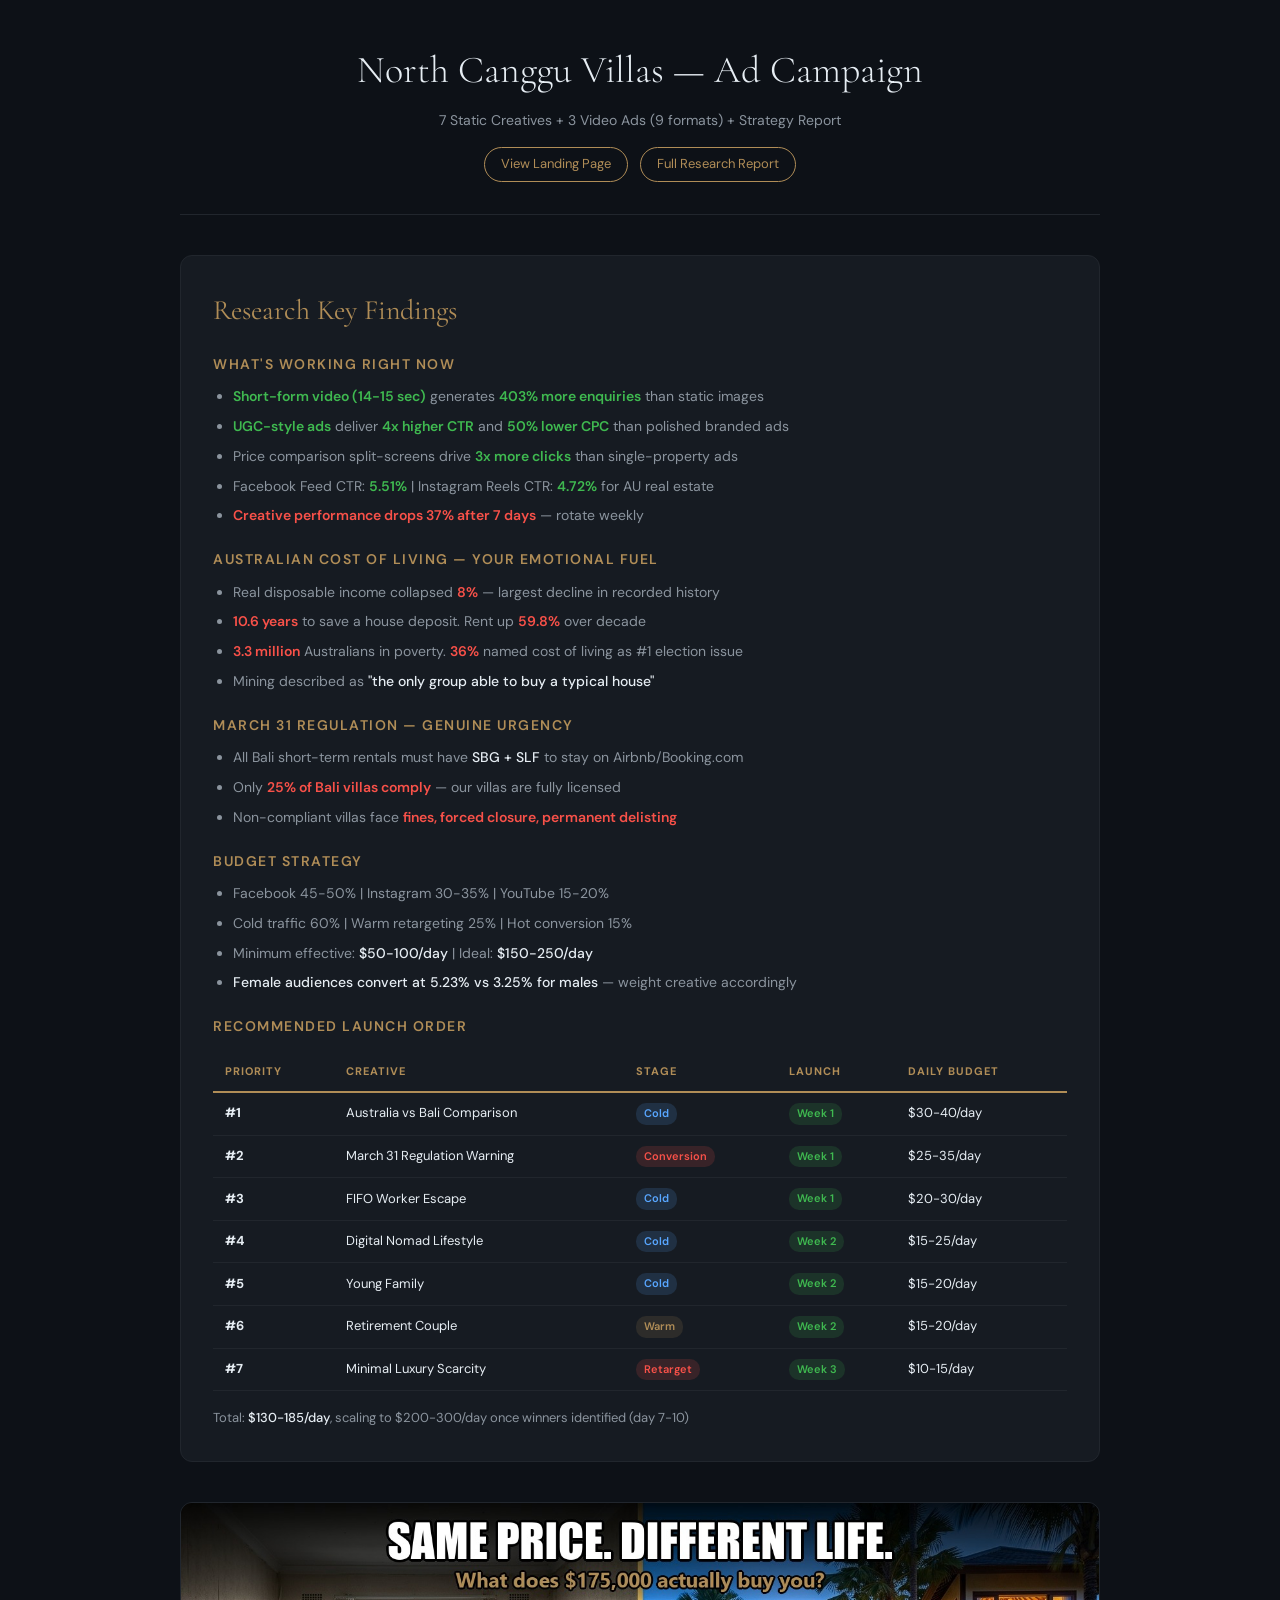
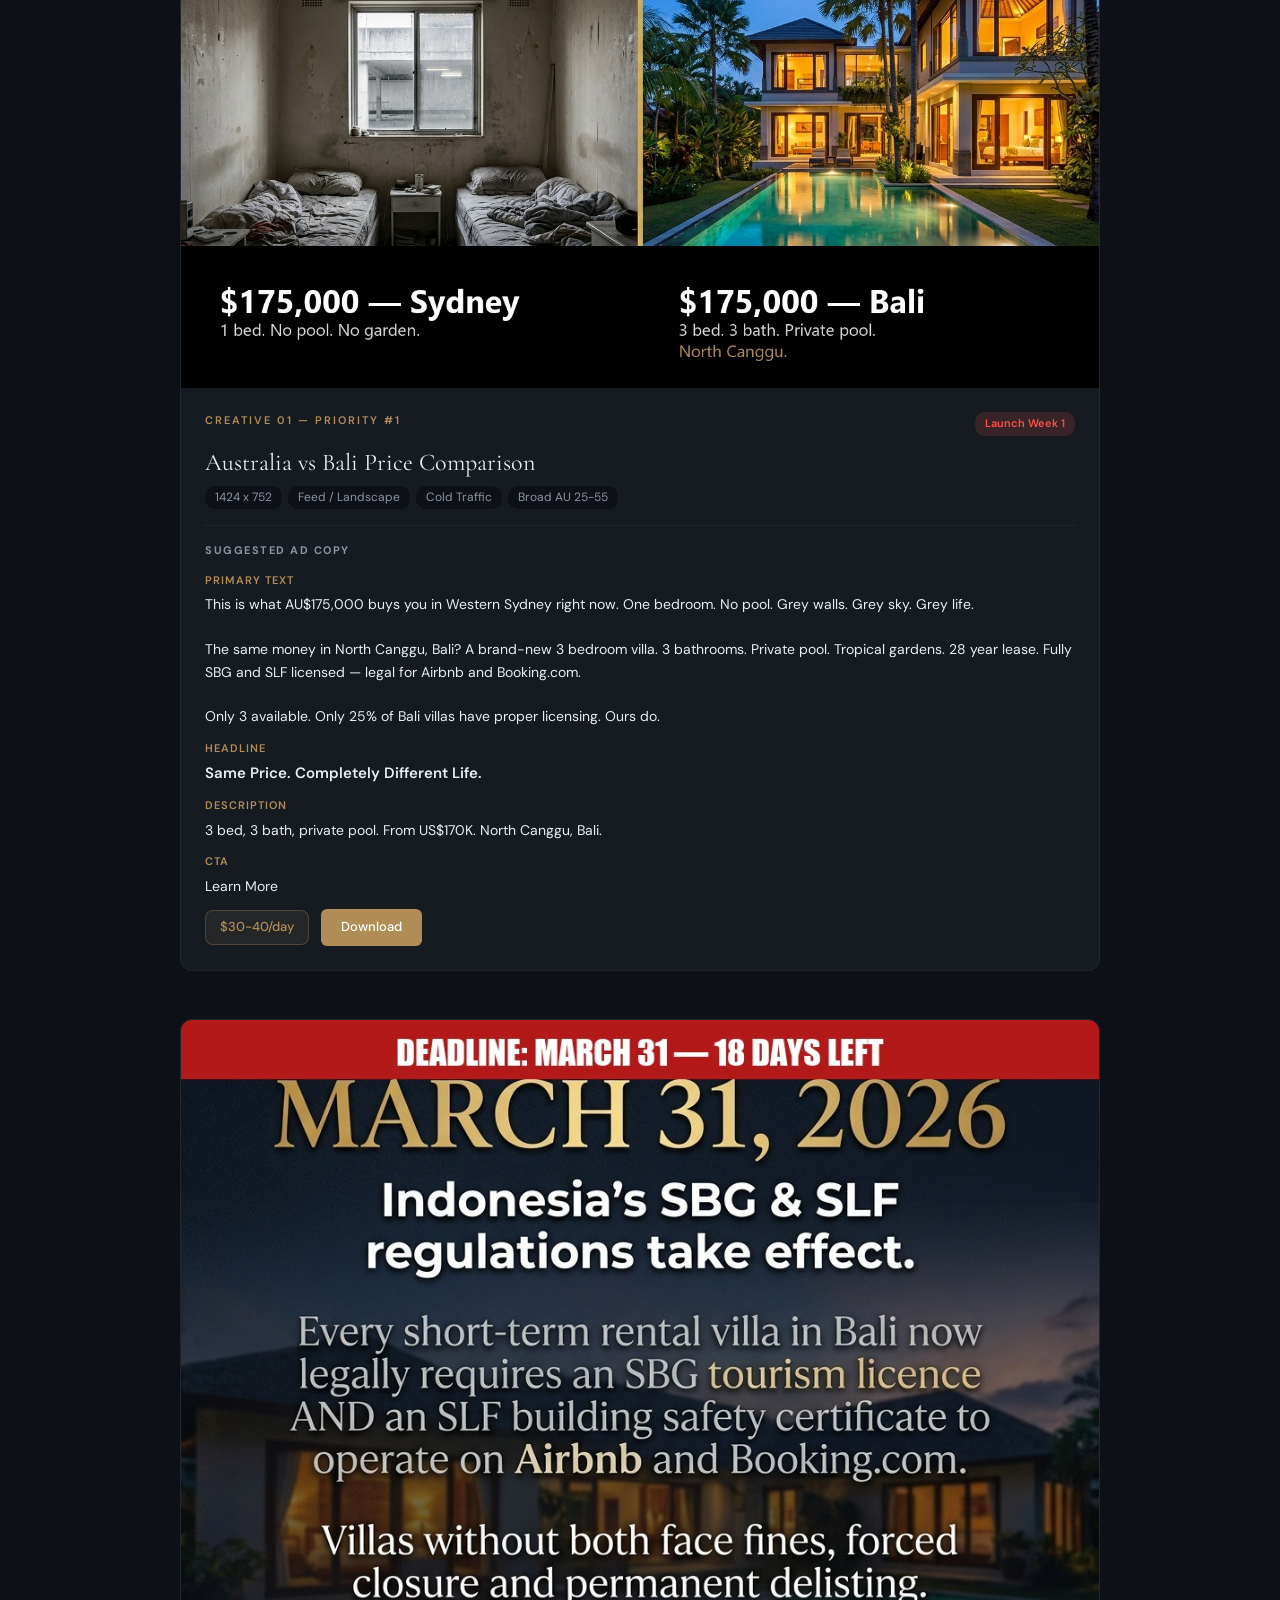
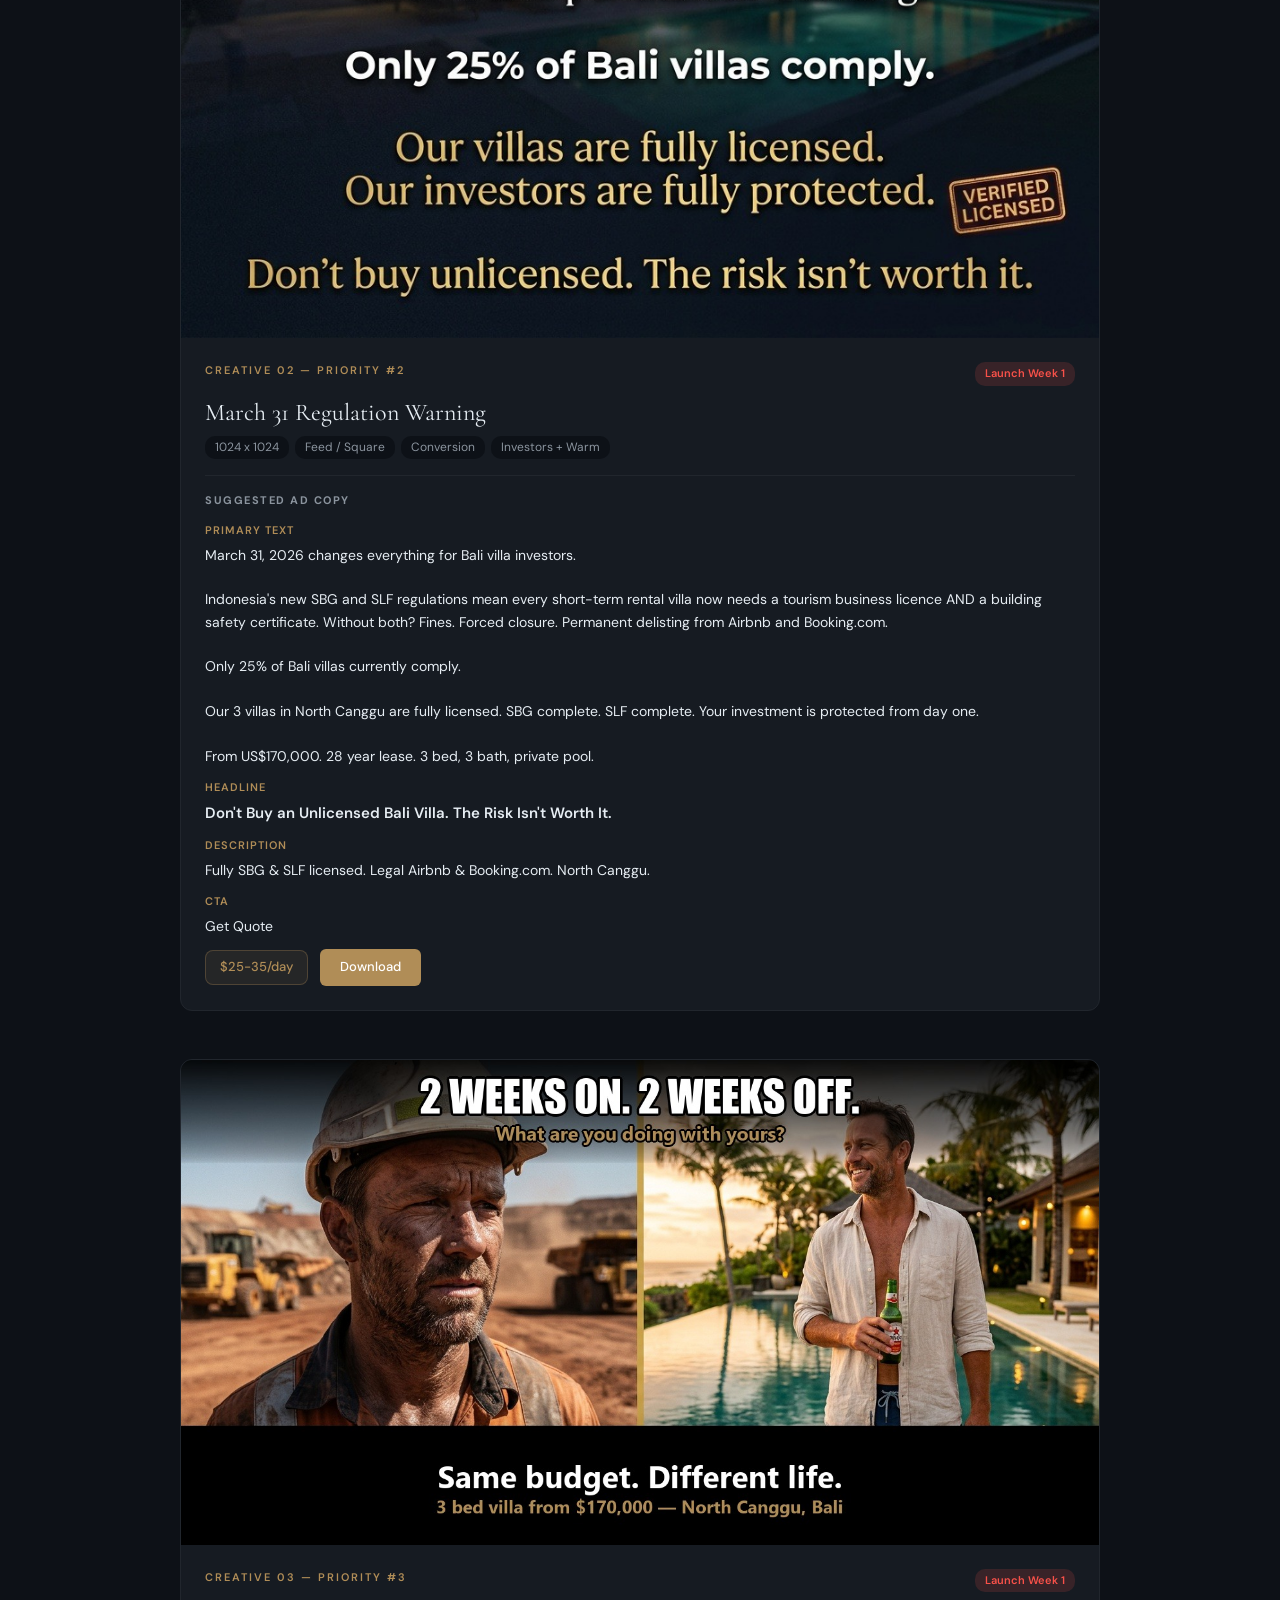
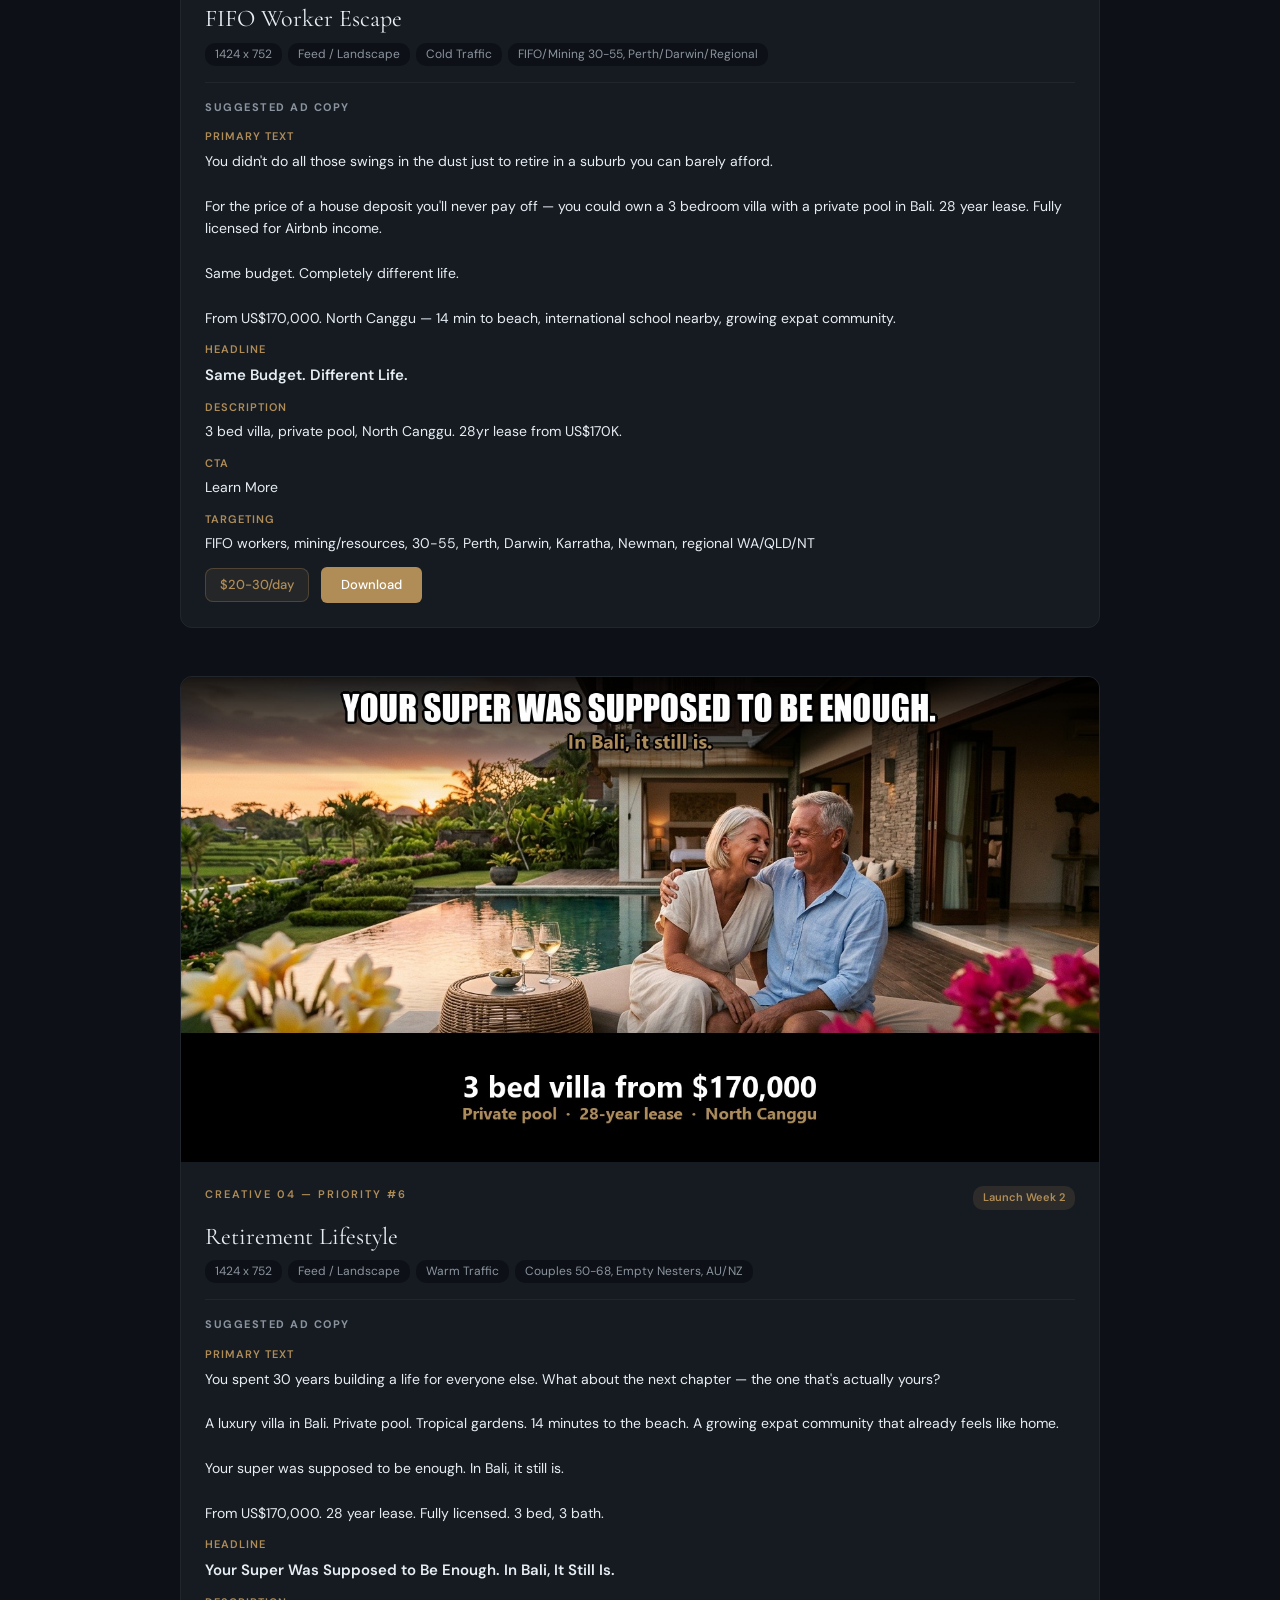
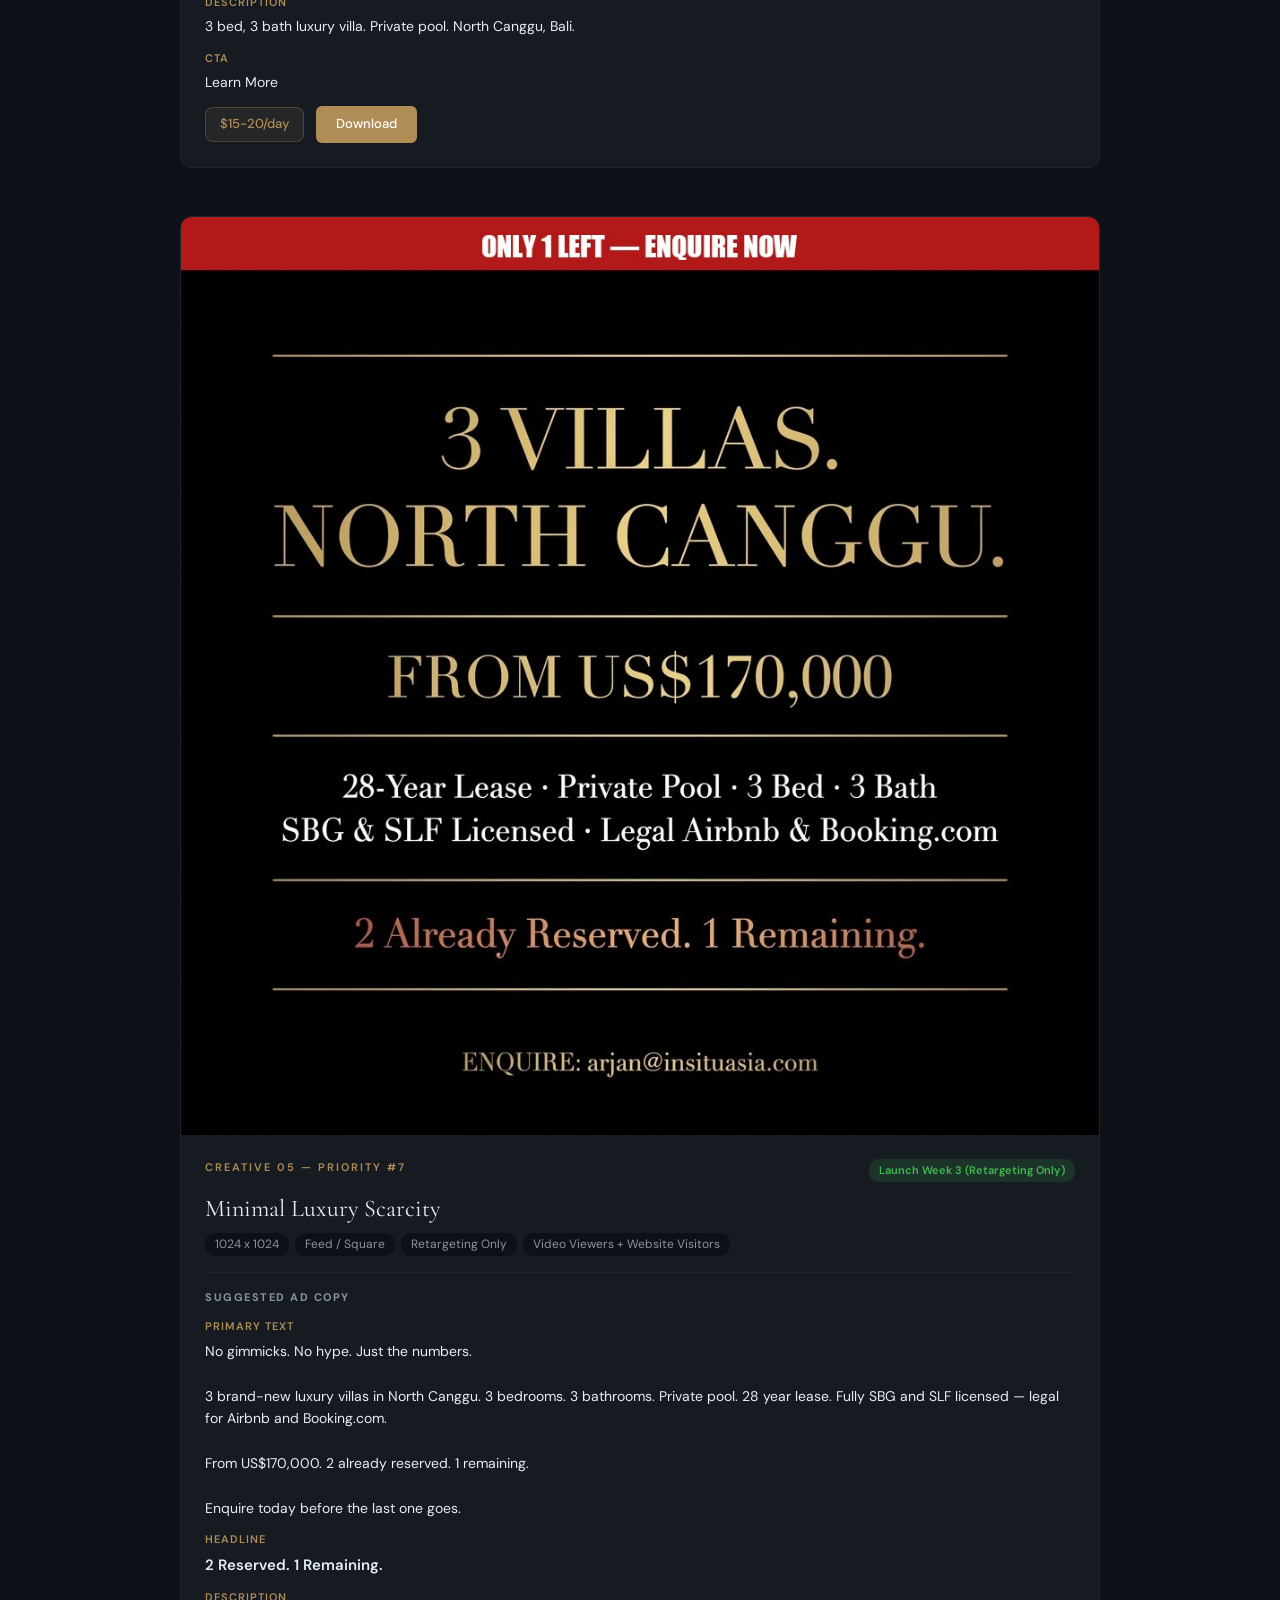
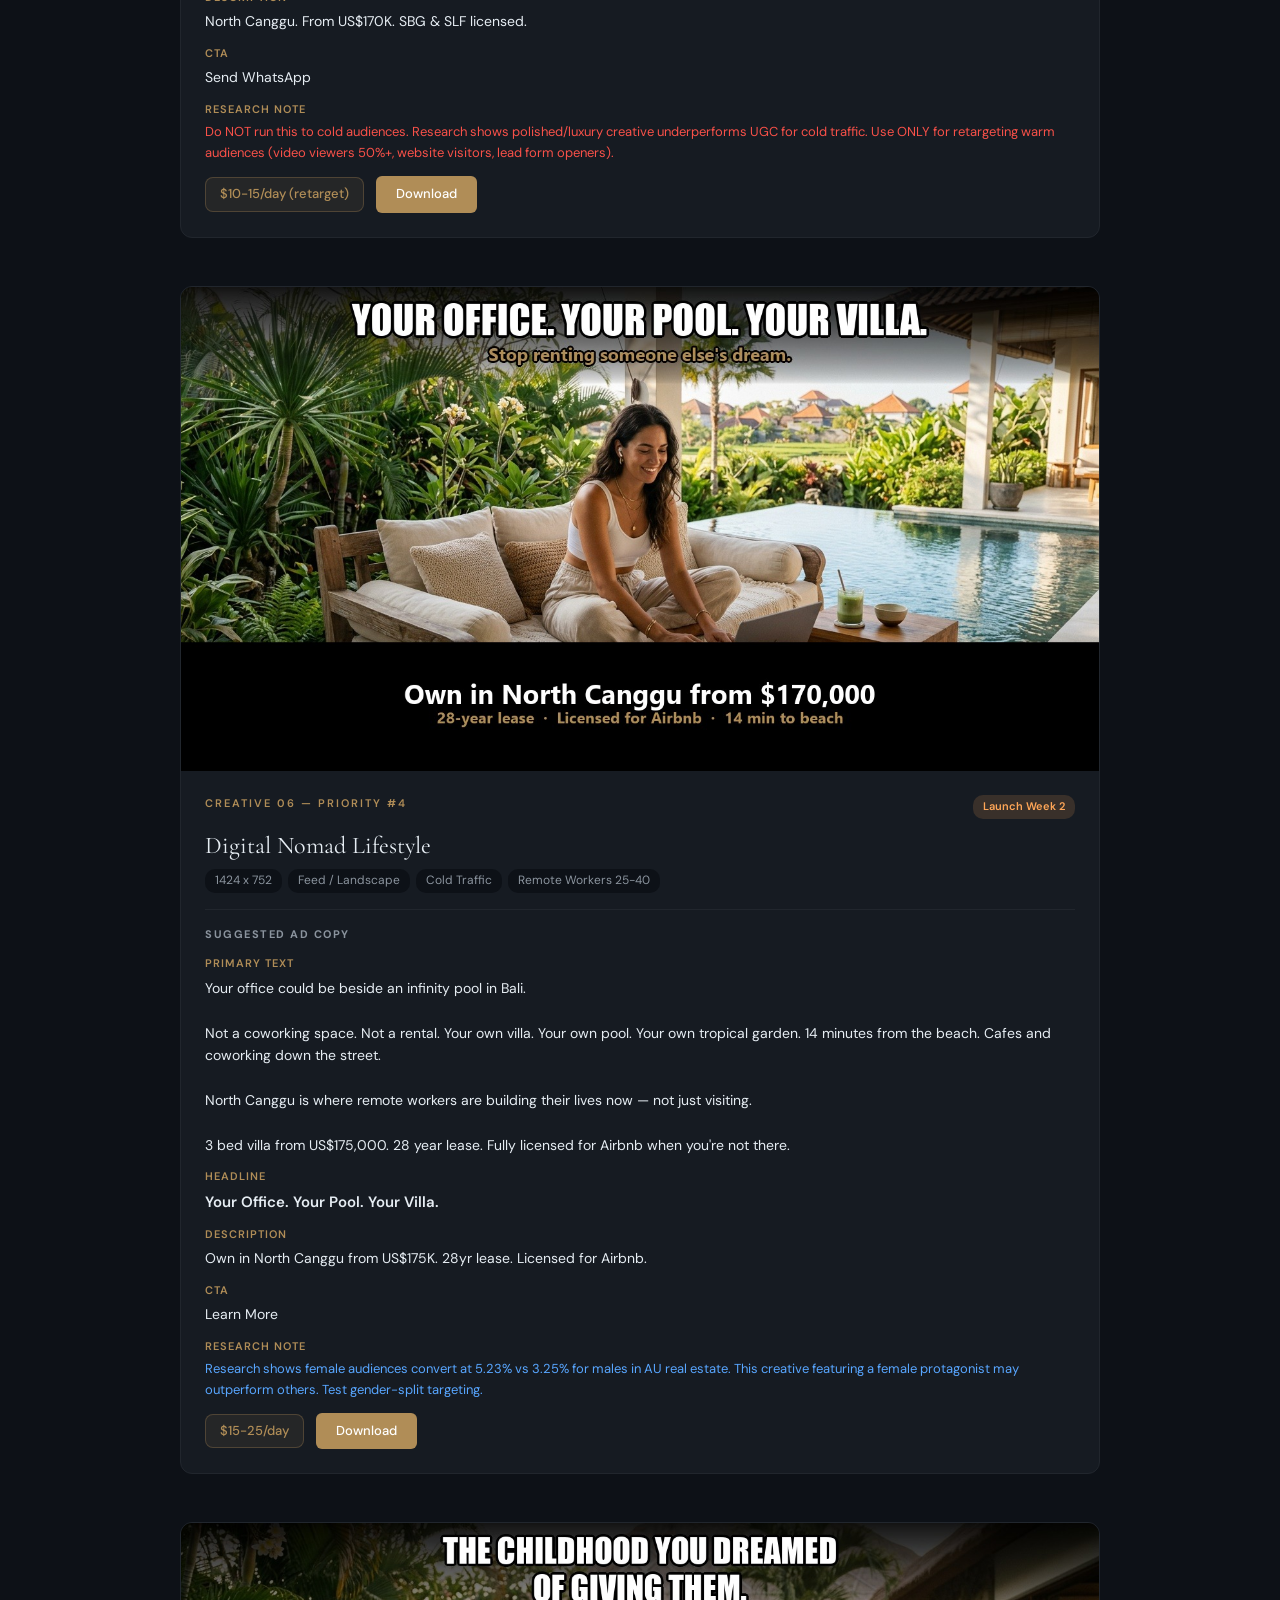
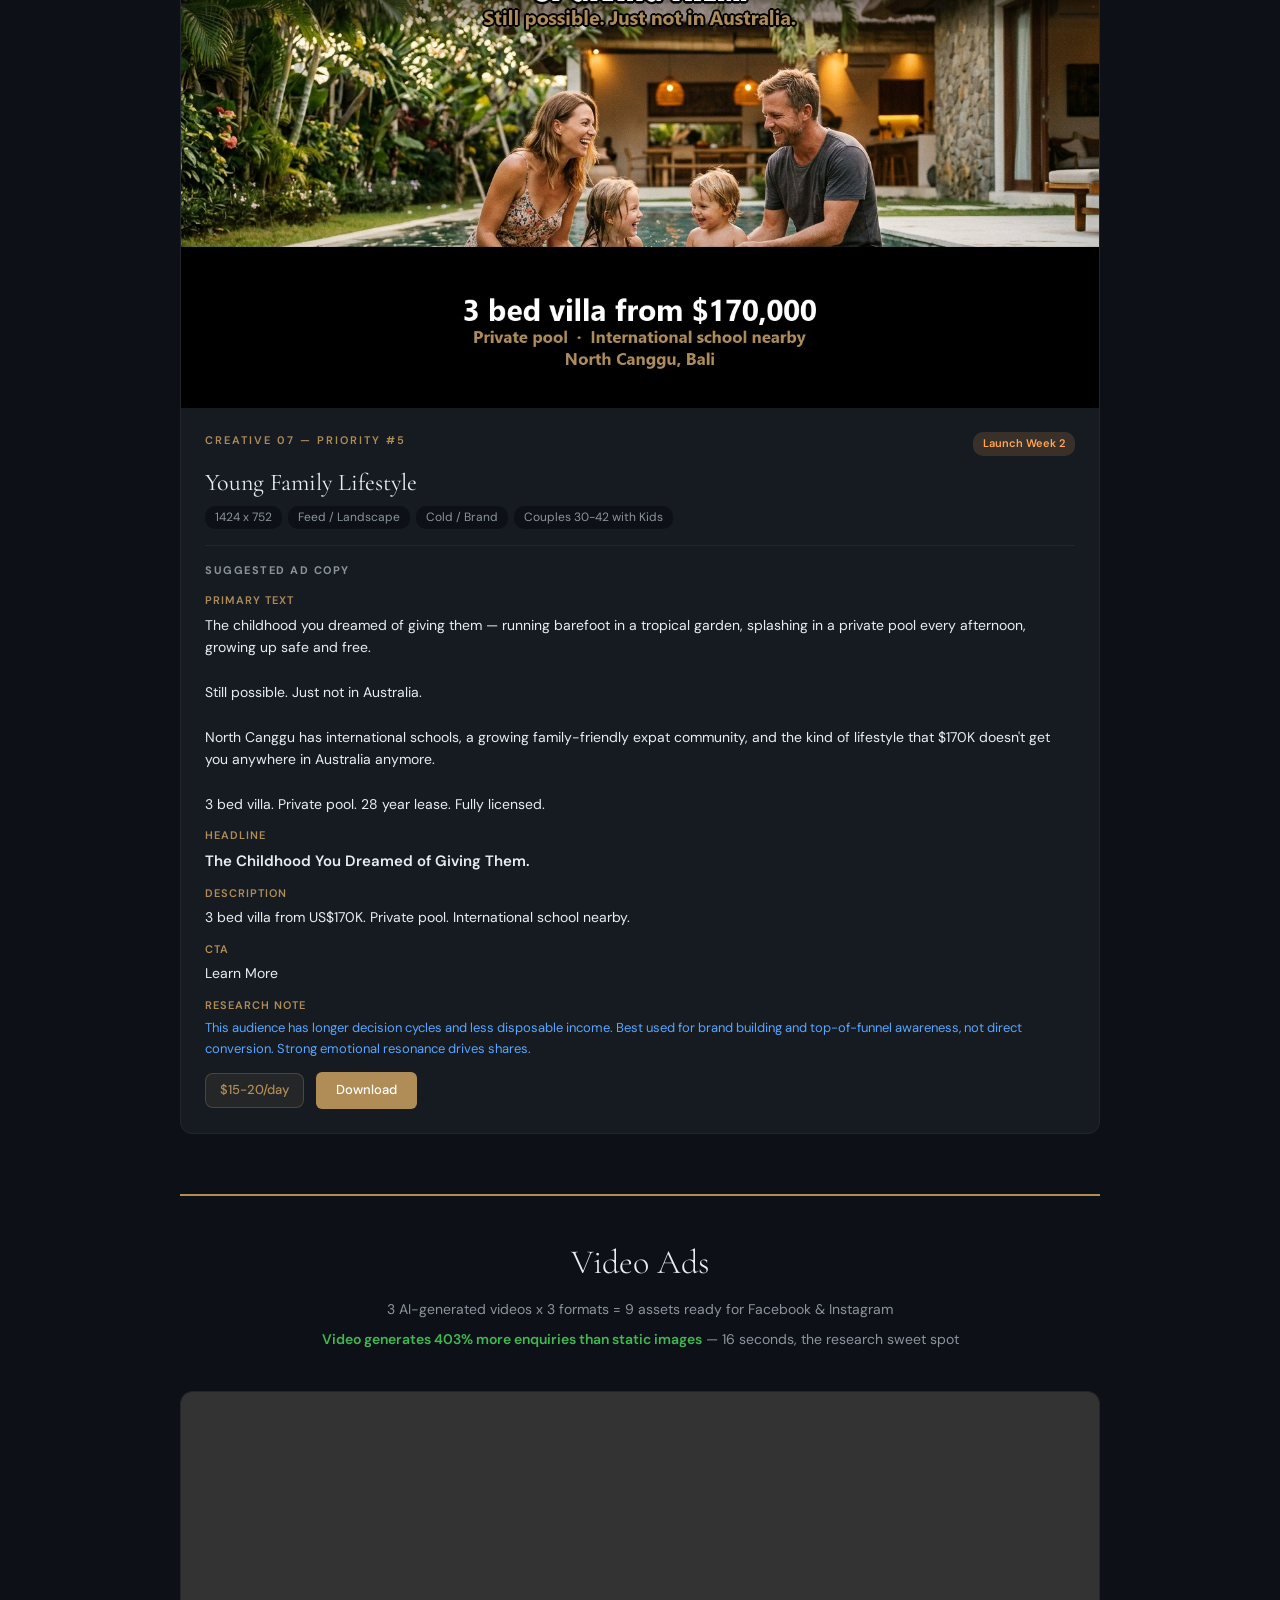
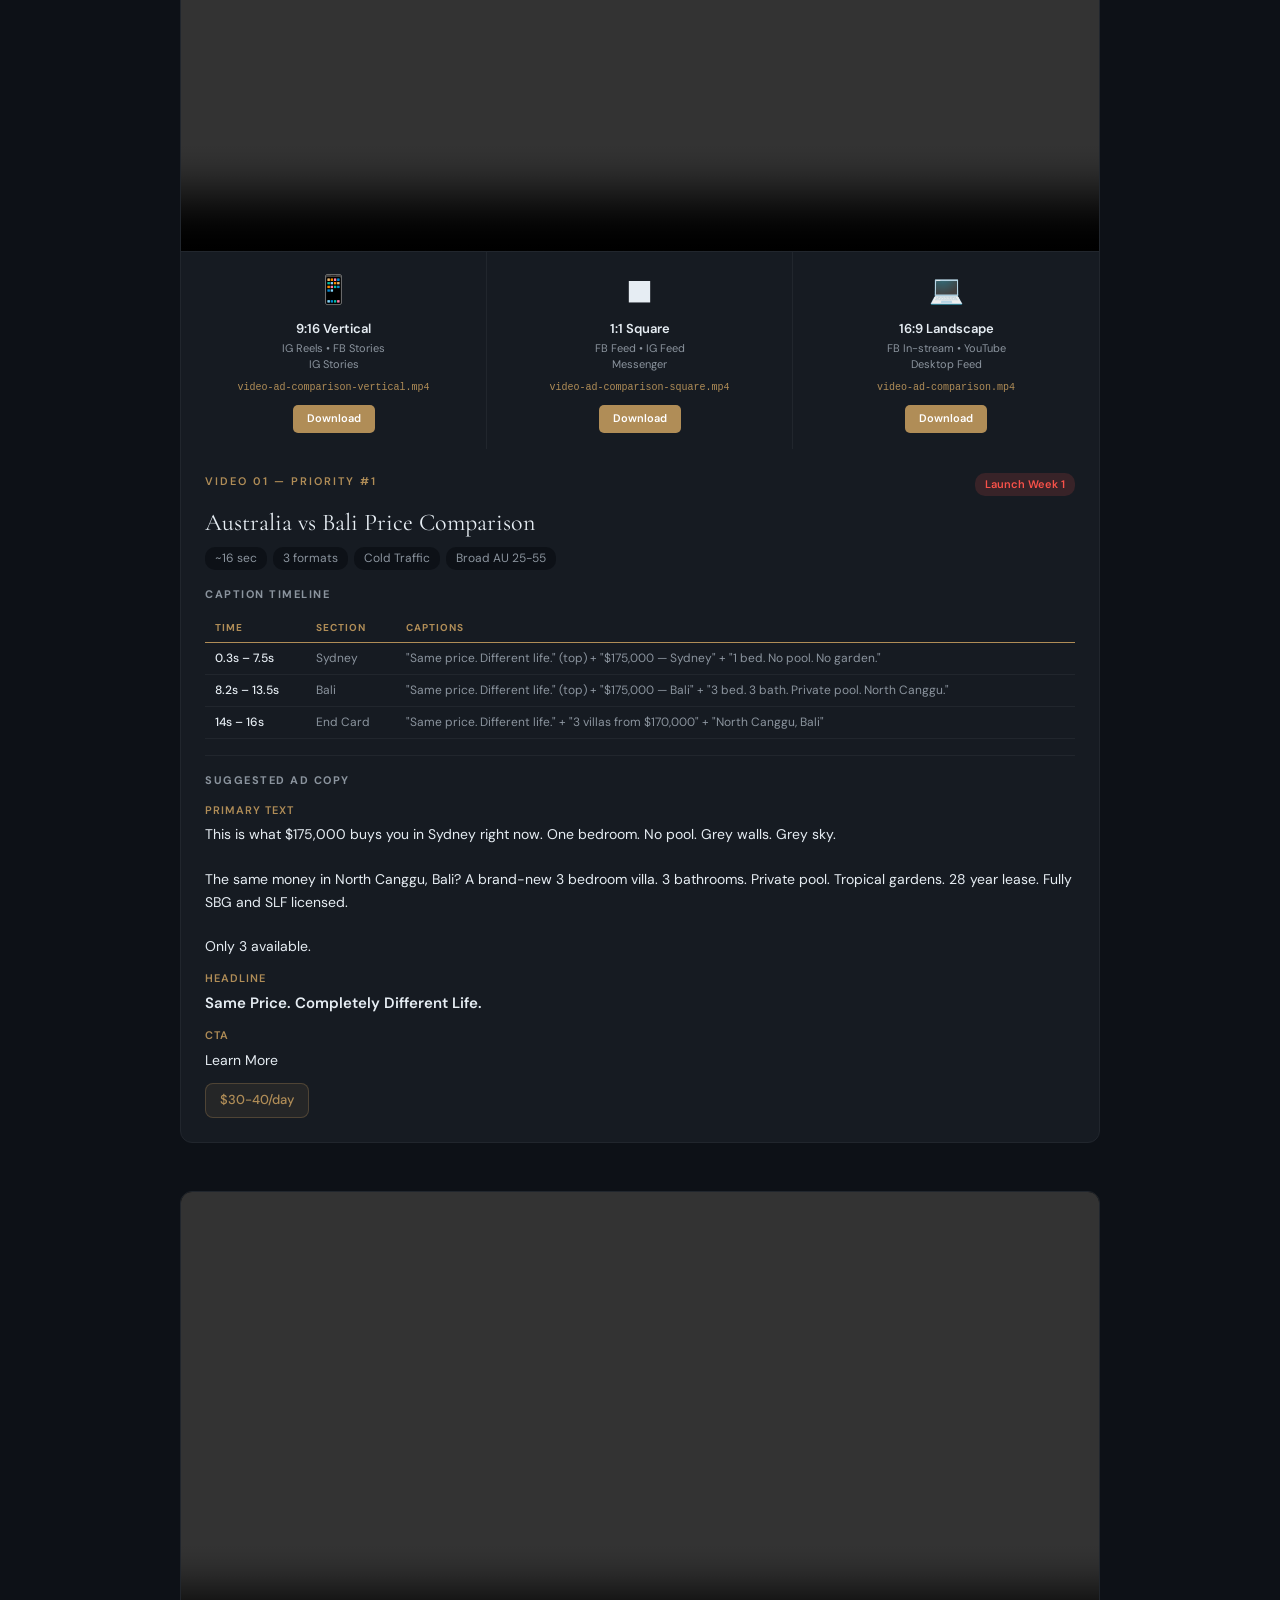
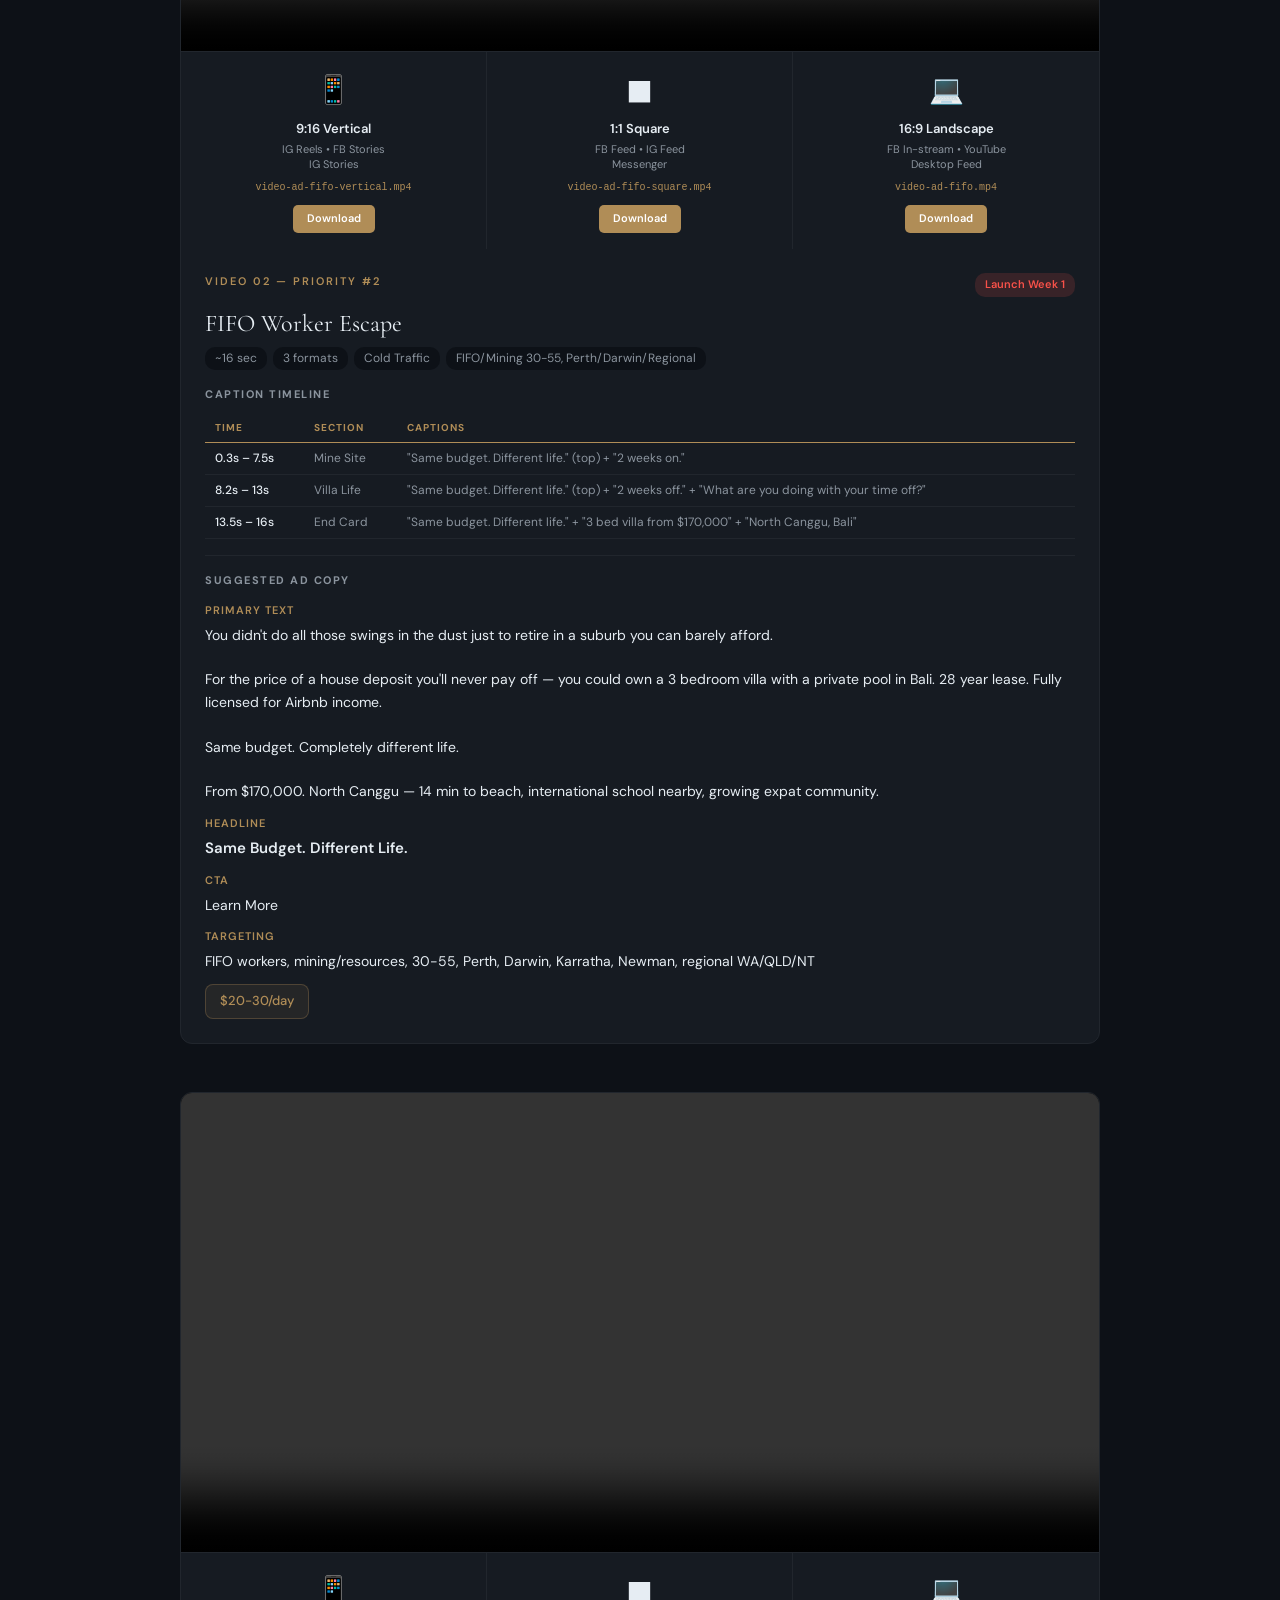
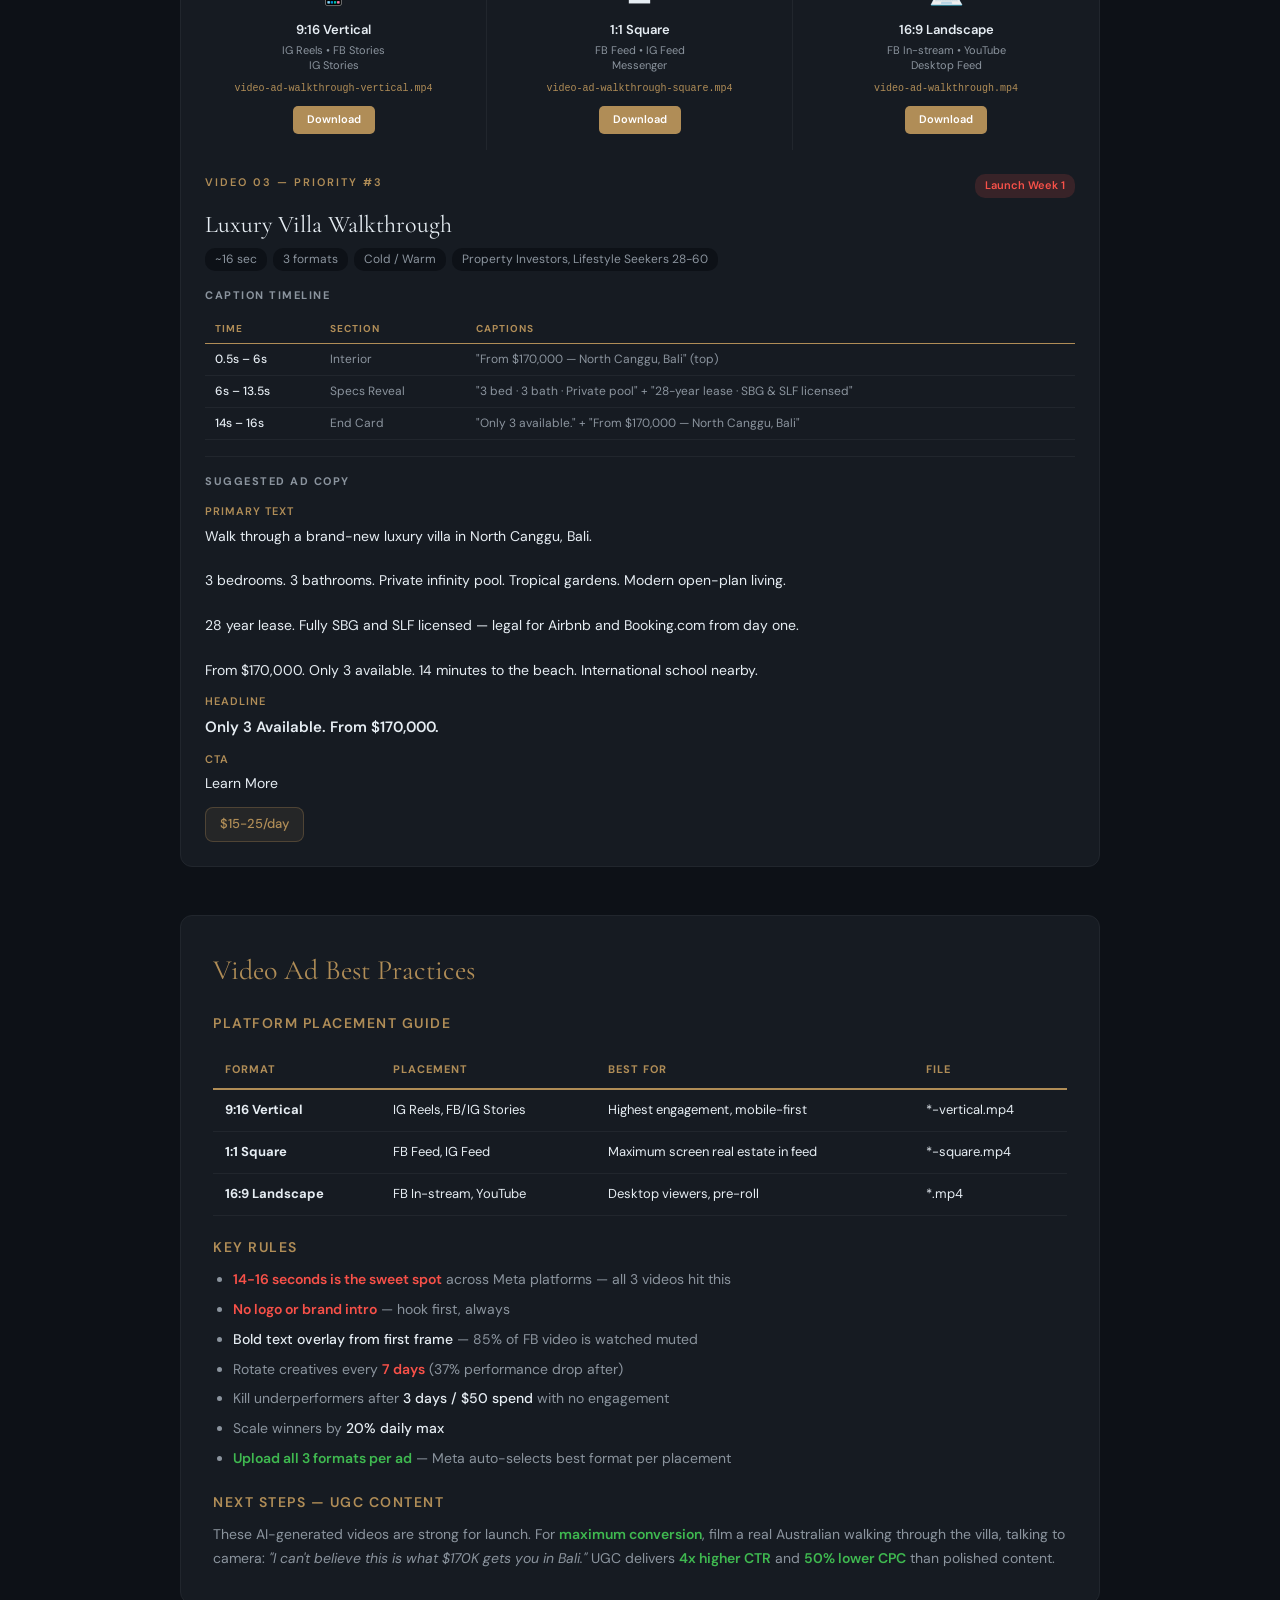
<file: ad-creatives/index.html>
<!DOCTYPE html>
<html lang="en">
<head>
  <meta charset="UTF-8" />
  <meta name="viewport" content="width=device-width, initial-scale=1.0" />
  <title>Ad Campaign — North Canggu Villas</title>
  <link rel="preconnect" href="https://fonts.googleapis.com" />
  <link rel="preconnect" href="https://fonts.gstatic.com" crossorigin />
  <link href="https://fonts.googleapis.com/css2?family=Cormorant+Garamond:wght@300;400;500&family=DM+Sans:wght@400;500;600&display=swap" rel="stylesheet" />
  <style>
    :root {
      --bg: #0d1117; --surface: #161b22; --border: #21262d;
      --text: #e6edf3; --muted: #8b949e; --accent: #b08d57;
      --green: #3fb950; --red: #f85149; --blue: #58a6ff;
      --font-display: 'Cormorant Garamond', Georgia, serif;
      --font-body: 'DM Sans', system-ui, sans-serif;
    }
    * { margin: 0; padding: 0; box-sizing: border-box; }
    body { font-family: var(--font-body); background: var(--bg); color: var(--text); line-height: 1.6; }
    .wrapper { max-width: 960px; margin: 0 auto; padding: 40px 20px 80px; }

    /* Header */
    .page-header { text-align: center; margin-bottom: 40px; padding-bottom: 32px; border-bottom: 1px solid var(--border); }
    .page-header h1 { font-family: var(--font-display); font-size: 38px; font-weight: 300; margin-bottom: 8px; }
    .page-header p { color: var(--muted); font-size: 14px; }
    .back-link { display: inline-block; margin-top: 16px; color: var(--accent); text-decoration: none; font-size: 13px; border: 1px solid var(--accent); padding: 6px 16px; border-radius: 20px; transition: all 0.2s; }
    .back-link:hover { background: var(--accent); color: #fff; }

    /* Research Summary */
    .research-summary { background: var(--surface); border: 1px solid var(--border); border-radius: 12px; padding: 32px; margin-bottom: 40px; }
    .research-summary h2 { font-family: var(--font-display); font-size: 28px; font-weight: 400; margin-bottom: 20px; color: var(--accent); }
    .research-summary h3 { font-size: 14px; letter-spacing: 1.5px; text-transform: uppercase; color: var(--accent); margin: 20px 0 10px; font-weight: 600; }
    .research-summary p, .research-summary li { font-size: 14px; color: var(--muted); line-height: 1.7; }
    .research-summary ul { padding-left: 20px; }
    .research-summary li { margin-bottom: 6px; }
    .stat { color: var(--green); font-weight: 600; }
    .warn { color: var(--red); font-weight: 600; }
    .highlight { color: var(--text); font-weight: 500; }

    /* Launch Order Table */
    .launch-table { width: 100%; border-collapse: collapse; margin: 16px 0; font-size: 13px; }
    .launch-table th { text-align: left; padding: 10px 12px; border-bottom: 2px solid var(--accent); color: var(--accent); font-size: 11px; letter-spacing: 1px; text-transform: uppercase; }
    .launch-table td { padding: 10px 12px; border-bottom: 1px solid var(--border); }
    .launch-table tr:hover { background: rgba(176,141,87,0.05); }
    .badge { display: inline-block; padding: 2px 8px; border-radius: 10px; font-size: 11px; font-weight: 600; }
    .badge-cold { background: rgba(88,166,255,0.15); color: var(--blue); }
    .badge-warm { background: rgba(176,141,87,0.15); color: var(--accent); }
    .badge-hot { background: rgba(248,81,73,0.15); color: var(--red); }
    .badge-week { background: rgba(63,185,80,0.15); color: var(--green); }

    /* Ad Blocks */
    .ad-block { margin-bottom: 48px; background: var(--surface); border: 1px solid var(--border); border-radius: 12px; overflow: hidden; }
    .ad-block img { width: 100%; display: block; }
    .ad-info { padding: 24px; }
    .ad-top { display: flex; justify-content: space-between; align-items: flex-start; flex-wrap: wrap; gap: 8px; margin-bottom: 8px; }
    .ad-number { font-size: 11px; letter-spacing: 2px; text-transform: uppercase; color: var(--accent); font-weight: 600; }
    .ad-priority { font-size: 11px; padding: 3px 10px; border-radius: 10px; font-weight: 600; }
    .priority-1 { background: rgba(248,81,73,0.15); color: var(--red); }
    .priority-2 { background: rgba(255,166,87,0.15); color: #ffa657; }
    .priority-3 { background: rgba(176,141,87,0.15); color: var(--accent); }
    .priority-4 { background: rgba(63,185,80,0.15); color: var(--green); }
    .ad-name { font-family: var(--font-display); font-size: 24px; font-weight: 400; margin-bottom: 4px; }
    .ad-meta { display: flex; flex-wrap: wrap; gap: 6px; margin-bottom: 16px; }
    .ad-meta span { background: var(--bg); padding: 2px 10px; border-radius: 10px; font-size: 12px; color: var(--muted); }
    .ad-copy { border-top: 1px solid var(--border); padding-top: 16px; }
    .ad-copy h4 { font-size: 11px; letter-spacing: 1.5px; text-transform: uppercase; color: var(--muted); margin-bottom: 10px; }
    .copy-label { font-size: 11px; color: var(--accent); font-weight: 600; text-transform: uppercase; letter-spacing: 1px; margin-top: 12px; margin-bottom: 4px; }
    .copy-text { font-size: 14px; color: var(--text); line-height: 1.6; }
    .copy-text.headline { font-weight: 600; font-size: 15px; }
    .budget-box { display: inline-block; margin-top: 12px; padding: 6px 14px; background: rgba(176,141,87,0.1); border: 1px solid rgba(176,141,87,0.3); border-radius: 8px; font-size: 13px; color: var(--accent); font-weight: 500; }
    .download-btn { display: inline-block; margin-top: 12px; margin-left: 8px; padding: 8px 20px; background: var(--accent); color: #fff; text-decoration: none; border-radius: 6px; font-size: 13px; font-weight: 500; transition: background 0.2s; }
    .download-btn:hover { background: #c49d62; }

    /* Video Ads Section */
    .video-section-header { text-align: center; margin: 60px 0 40px; padding-top: 40px; border-top: 2px solid var(--accent); }
    .video-section-header h2 { font-family: var(--font-display); font-size: 34px; font-weight: 300; margin-bottom: 8px; }
    .video-section-header p { color: var(--muted); font-size: 14px; }
    .video-preview { background: #000; border-radius: 8px 8px 0 0; overflow: hidden; }
    .video-preview video { width: 100%; display: block; }
    .placement-grid { display: grid; grid-template-columns: 1fr 1fr 1fr; gap: 0; border-top: 1px solid var(--border); }
    .placement-item { padding: 16px; text-align: center; border-right: 1px solid var(--border); }
    .placement-item:last-child { border-right: none; }
    .placement-item .placement-icon { font-size: 28px; margin-bottom: 6px; }
    .placement-item .placement-name { font-size: 13px; font-weight: 600; color: var(--text); margin-bottom: 2px; }
    .placement-item .placement-where { font-size: 11px; color: var(--muted); margin-bottom: 8px; line-height: 1.4; }
    .placement-item .placement-file { font-size: 10px; color: var(--accent); font-family: monospace; margin-bottom: 8px; word-break: break-all; }
    .placement-item a { display: inline-block; padding: 5px 14px; background: var(--accent); color: #fff; text-decoration: none; border-radius: 5px; font-size: 11px; font-weight: 600; transition: background 0.2s; }
    .placement-item a:hover { background: #c49d62; }
    .caption-timeline { margin-top: 16px; }
    .caption-timeline table { width: 100%; border-collapse: collapse; font-size: 12px; }
    .caption-timeline th { text-align: left; padding: 6px 10px; border-bottom: 1px solid var(--accent); color: var(--accent); font-size: 10px; letter-spacing: 1px; text-transform: uppercase; }
    .caption-timeline td { padding: 6px 10px; border-bottom: 1px solid var(--border); color: var(--muted); }
    .caption-timeline td:first-child { color: var(--text); font-weight: 500; white-space: nowrap; }

    @media (max-width: 600px) {
      .wrapper { padding: 16px 12px; }
      .research-summary { padding: 20px; }
      .launch-table { font-size: 11px; }
      .launch-table th, .launch-table td { padding: 6px 8px; }
      .placement-grid { grid-template-columns: 1fr; }
      .placement-item { border-right: none; border-bottom: 1px solid var(--border); }
      .placement-item:last-child { border-bottom: none; }
    }
  </style>
</head>
<body>
  <div class="wrapper">

    <header class="page-header">
      <h1>North Canggu Villas — Ad Campaign</h1>
      <p>7 Static Creatives + 3 Video Ads (9 formats) + Strategy Report</p>
      <a class="back-link" href="../canggu-villas.html">View Landing Page</a>
      &nbsp;
      <a class="back-link" href="research-report.md">Full Research Report</a>
    </header>

    <!-- ═══════════ RESEARCH SUMMARY ═══════════ -->
    <div class="research-summary">
      <h2>Research Key Findings</h2>

      <h3>What's Working Right Now</h3>
      <ul>
        <li><span class="stat">Short-form video (14-15 sec)</span> generates <span class="stat">403% more enquiries</span> than static images</li>
        <li><span class="stat">UGC-style ads</span> deliver <span class="stat">4x higher CTR</span> and <span class="stat">50% lower CPC</span> than polished branded ads</li>
        <li>Price comparison split-screens drive <span class="stat">3x more clicks</span> than single-property ads</li>
        <li>Facebook Feed CTR: <span class="stat">5.51%</span> | Instagram Reels CTR: <span class="stat">4.72%</span> for AU real estate</li>
        <li><span class="warn">Creative performance drops 37% after 7 days</span> — rotate weekly</li>
      </ul>

      <h3>Australian Cost of Living — Your Emotional Fuel</h3>
      <ul>
        <li>Real disposable income collapsed <span class="warn">8%</span> — largest decline in recorded history</li>
        <li><span class="warn">10.6 years</span> to save a house deposit. Rent up <span class="warn">59.8%</span> over decade</li>
        <li><span class="warn">3.3 million</span> Australians in poverty. <span class="warn">36%</span> named cost of living as #1 election issue</li>
        <li>Mining described as <span class="highlight">"the only group able to buy a typical house"</span></li>
      </ul>

      <h3>March 31 Regulation — Genuine Urgency</h3>
      <ul>
        <li>All Bali short-term rentals must have <span class="highlight">SBG + SLF</span> to stay on Airbnb/Booking.com</li>
        <li>Only <span class="warn">25% of Bali villas comply</span> — our villas are fully licensed</li>
        <li>Non-compliant villas face <span class="warn">fines, forced closure, permanent delisting</span></li>
      </ul>

      <h3>Budget Strategy</h3>
      <ul>
        <li>Facebook 45-50% | Instagram 30-35% | YouTube 15-20%</li>
        <li>Cold traffic 60% | Warm retargeting 25% | Hot conversion 15%</li>
        <li>Minimum effective: <span class="highlight">$50-100/day</span> | Ideal: <span class="highlight">$150-250/day</span></li>
        <li><span class="highlight">Female audiences convert at 5.23% vs 3.25% for males</span> — weight creative accordingly</li>
      </ul>

      <h3>Recommended Launch Order</h3>
      <table class="launch-table">
        <tr>
          <th>Priority</th><th>Creative</th><th>Stage</th><th>Launch</th><th>Daily Budget</th>
        </tr>
        <tr>
          <td><strong>#1</strong></td>
          <td>Australia vs Bali Comparison</td>
          <td><span class="badge badge-cold">Cold</span></td>
          <td><span class="badge badge-week">Week 1</span></td>
          <td>$30-40/day</td>
        </tr>
        <tr>
          <td><strong>#2</strong></td>
          <td>March 31 Regulation Warning</td>
          <td><span class="badge badge-hot">Conversion</span></td>
          <td><span class="badge badge-week">Week 1</span></td>
          <td>$25-35/day</td>
        </tr>
        <tr>
          <td><strong>#3</strong></td>
          <td>FIFO Worker Escape</td>
          <td><span class="badge badge-cold">Cold</span></td>
          <td><span class="badge badge-week">Week 1</span></td>
          <td>$20-30/day</td>
        </tr>
        <tr>
          <td><strong>#4</strong></td>
          <td>Digital Nomad Lifestyle</td>
          <td><span class="badge badge-cold">Cold</span></td>
          <td><span class="badge badge-week">Week 2</span></td>
          <td>$15-25/day</td>
        </tr>
        <tr>
          <td><strong>#5</strong></td>
          <td>Young Family</td>
          <td><span class="badge badge-cold">Cold</span></td>
          <td><span class="badge badge-week">Week 2</span></td>
          <td>$15-20/day</td>
        </tr>
        <tr>
          <td><strong>#6</strong></td>
          <td>Retirement Couple</td>
          <td><span class="badge badge-warm">Warm</span></td>
          <td><span class="badge badge-week">Week 2</span></td>
          <td>$15-20/day</td>
        </tr>
        <tr>
          <td><strong>#7</strong></td>
          <td>Minimal Luxury Scarcity</td>
          <td><span class="badge badge-hot">Retarget</span></td>
          <td><span class="badge badge-week">Week 3</span></td>
          <td>$10-15/day</td>
        </tr>
      </table>
      <p style="margin-top:12px;font-size:13px;color:var(--muted)">Total: <span class="highlight">$130-185/day</span>, scaling to $200-300/day once winners identified (day 7-10)</p>
    </div>

    <!-- ═══════════ CREATIVE 1 ═══════════ -->
    <div class="ad-block">
      <img src="creative-1-comparison.jpg" alt="Creative 1: Australia vs Bali" />
      <div class="ad-info">
        <div class="ad-top">
          <div class="ad-number">Creative 01 — Priority #1</div>
          <span class="ad-priority priority-1">Launch Week 1</span>
        </div>
        <div class="ad-name">Australia vs Bali Price Comparison</div>
        <div class="ad-meta">
          <span>1424 x 752</span><span>Feed / Landscape</span><span>Cold Traffic</span><span>Broad AU 25-55</span>
        </div>
        <div class="ad-copy">
          <h4>Suggested Ad Copy</h4>
          <div class="copy-label">Primary Text</div>
          <p class="copy-text">This is what AU$175,000 buys you in Western Sydney right now. One bedroom. No pool. Grey walls. Grey sky. Grey life.<br><br>The same money in North Canggu, Bali? A brand-new 3 bedroom villa. 3 bathrooms. Private pool. Tropical gardens. 28 year lease. Fully SBG and SLF licensed — legal for Airbnb and Booking.com.<br><br>Only 3 available. Only 25% of Bali villas have proper licensing. Ours do.</p>
          <div class="copy-label">Headline</div>
          <p class="copy-text headline">Same Price. Completely Different Life.</p>
          <div class="copy-label">Description</div>
          <p class="copy-text">3 bed, 3 bath, private pool. From US$170K. North Canggu, Bali.</p>
          <div class="copy-label">CTA</div>
          <p class="copy-text">Learn More</p>
        </div>
        <span class="budget-box">$30-40/day</span>
        <a class="download-btn" href="creative-1-comparison.jpg" download>Download</a>
      </div>
    </div>

    <!-- ═══════════ CREATIVE 2 ═══════════ -->
    <div class="ad-block">
      <img src="creative-2-regulation.jpg" alt="Creative 2: March 31 Regulation" />
      <div class="ad-info">
        <div class="ad-top">
          <div class="ad-number">Creative 02 — Priority #2</div>
          <span class="ad-priority priority-1">Launch Week 1</span>
        </div>
        <div class="ad-name">March 31 Regulation Warning</div>
        <div class="ad-meta">
          <span>1024 x 1024</span><span>Feed / Square</span><span>Conversion</span><span>Investors + Warm</span>
        </div>
        <div class="ad-copy">
          <h4>Suggested Ad Copy</h4>
          <div class="copy-label">Primary Text</div>
          <p class="copy-text">March 31, 2026 changes everything for Bali villa investors.<br><br>Indonesia's new SBG and SLF regulations mean every short-term rental villa now needs a tourism business licence AND a building safety certificate. Without both? Fines. Forced closure. Permanent delisting from Airbnb and Booking.com.<br><br>Only 25% of Bali villas currently comply.<br><br>Our 3 villas in North Canggu are fully licensed. SBG complete. SLF complete. Your investment is protected from day one.<br><br>From US$170,000. 28 year lease. 3 bed, 3 bath, private pool.</p>
          <div class="copy-label">Headline</div>
          <p class="copy-text headline">Don't Buy an Unlicensed Bali Villa. The Risk Isn't Worth It.</p>
          <div class="copy-label">Description</div>
          <p class="copy-text">Fully SBG & SLF licensed. Legal Airbnb & Booking.com. North Canggu.</p>
          <div class="copy-label">CTA</div>
          <p class="copy-text">Get Quote</p>
        </div>
        <span class="budget-box">$25-35/day</span>
        <a class="download-btn" href="creative-2-regulation.jpg" download>Download</a>
      </div>
    </div>

    <!-- ═══════════ CREATIVE 3 ═══════════ -->
    <div class="ad-block">
      <img src="creative-3-fifo.jpg" alt="Creative 3: FIFO Worker" />
      <div class="ad-info">
        <div class="ad-top">
          <div class="ad-number">Creative 03 — Priority #3</div>
          <span class="ad-priority priority-1">Launch Week 1</span>
        </div>
        <div class="ad-name">FIFO Worker Escape</div>
        <div class="ad-meta">
          <span>1424 x 752</span><span>Feed / Landscape</span><span>Cold Traffic</span><span>FIFO/Mining 30-55, Perth/Darwin/Regional</span>
        </div>
        <div class="ad-copy">
          <h4>Suggested Ad Copy</h4>
          <div class="copy-label">Primary Text</div>
          <p class="copy-text">You didn't do all those swings in the dust just to retire in a suburb you can barely afford.<br><br>For the price of a house deposit you'll never pay off — you could own a 3 bedroom villa with a private pool in Bali. 28 year lease. Fully licensed for Airbnb income.<br><br>Same budget. Completely different life.<br><br>From US$170,000. North Canggu — 14 min to beach, international school nearby, growing expat community.</p>
          <div class="copy-label">Headline</div>
          <p class="copy-text headline">Same Budget. Different Life.</p>
          <div class="copy-label">Description</div>
          <p class="copy-text">3 bed villa, private pool, North Canggu. 28yr lease from US$170K.</p>
          <div class="copy-label">CTA</div>
          <p class="copy-text">Learn More</p>
          <div class="copy-label">Targeting</div>
          <p class="copy-text">FIFO workers, mining/resources, 30-55, Perth, Darwin, Karratha, Newman, regional WA/QLD/NT</p>
        </div>
        <span class="budget-box">$20-30/day</span>
        <a class="download-btn" href="creative-3-fifo.jpg" download>Download</a>
      </div>
    </div>

    <!-- ═══════════ CREATIVE 4 ═══════════ -->
    <div class="ad-block">
      <img src="creative-4-retirement.jpg" alt="Creative 4: Retirement" />
      <div class="ad-info">
        <div class="ad-top">
          <div class="ad-number">Creative 04 — Priority #6</div>
          <span class="ad-priority priority-3">Launch Week 2</span>
        </div>
        <div class="ad-name">Retirement Lifestyle</div>
        <div class="ad-meta">
          <span>1424 x 752</span><span>Feed / Landscape</span><span>Warm Traffic</span><span>Couples 50-68, Empty Nesters, AU/NZ</span>
        </div>
        <div class="ad-copy">
          <h4>Suggested Ad Copy</h4>
          <div class="copy-label">Primary Text</div>
          <p class="copy-text">You spent 30 years building a life for everyone else. What about the next chapter — the one that's actually yours?<br><br>A luxury villa in Bali. Private pool. Tropical gardens. 14 minutes to the beach. A growing expat community that already feels like home.<br><br>Your super was supposed to be enough. In Bali, it still is.<br><br>From US$170,000. 28 year lease. Fully licensed. 3 bed, 3 bath.</p>
          <div class="copy-label">Headline</div>
          <p class="copy-text headline">Your Super Was Supposed to Be Enough. In Bali, It Still Is.</p>
          <div class="copy-label">Description</div>
          <p class="copy-text">3 bed, 3 bath luxury villa. Private pool. North Canggu, Bali.</p>
          <div class="copy-label">CTA</div>
          <p class="copy-text">Learn More</p>
        </div>
        <span class="budget-box">$15-20/day</span>
        <a class="download-btn" href="creative-4-retirement.jpg" download>Download</a>
      </div>
    </div>

    <!-- ═══════════ CREATIVE 5 ═══════════ -->
    <div class="ad-block">
      <img src="creative-5-scarcity.jpg" alt="Creative 5: Scarcity" />
      <div class="ad-info">
        <div class="ad-top">
          <div class="ad-number">Creative 05 — Priority #7</div>
          <span class="ad-priority priority-4">Launch Week 3 (Retargeting Only)</span>
        </div>
        <div class="ad-name">Minimal Luxury Scarcity</div>
        <div class="ad-meta">
          <span>1024 x 1024</span><span>Feed / Square</span><span>Retargeting Only</span><span>Video Viewers + Website Visitors</span>
        </div>
        <div class="ad-copy">
          <h4>Suggested Ad Copy</h4>
          <div class="copy-label">Primary Text</div>
          <p class="copy-text">No gimmicks. No hype. Just the numbers.<br><br>3 brand-new luxury villas in North Canggu. 3 bedrooms. 3 bathrooms. Private pool. 28 year lease. Fully SBG and SLF licensed — legal for Airbnb and Booking.com.<br><br>From US$170,000. 2 already reserved. 1 remaining.<br><br>Enquire today before the last one goes.</p>
          <div class="copy-label">Headline</div>
          <p class="copy-text headline">2 Reserved. 1 Remaining.</p>
          <div class="copy-label">Description</div>
          <p class="copy-text">North Canggu. From US$170K. SBG & SLF licensed.</p>
          <div class="copy-label">CTA</div>
          <p class="copy-text">Send WhatsApp</p>
          <div class="copy-label">Research Note</div>
          <p class="copy-text" style="color:var(--red);font-size:13px;">Do NOT run this to cold audiences. Research shows polished/luxury creative underperforms UGC for cold traffic. Use ONLY for retargeting warm audiences (video viewers 50%+, website visitors, lead form openers).</p>
        </div>
        <span class="budget-box">$10-15/day (retarget)</span>
        <a class="download-btn" href="creative-5-scarcity.jpg" download>Download</a>
      </div>
    </div>

    <!-- ═══════════ CREATIVE 6 ═══════════ -->
    <div class="ad-block">
      <img src="creative-6-digital-nomad.jpg" alt="Creative 6: Digital Nomad" />
      <div class="ad-info">
        <div class="ad-top">
          <div class="ad-number">Creative 06 — Priority #4</div>
          <span class="ad-priority priority-2">Launch Week 2</span>
        </div>
        <div class="ad-name">Digital Nomad Lifestyle</div>
        <div class="ad-meta">
          <span>1424 x 752</span><span>Feed / Landscape</span><span>Cold Traffic</span><span>Remote Workers 25-40</span>
        </div>
        <div class="ad-copy">
          <h4>Suggested Ad Copy</h4>
          <div class="copy-label">Primary Text</div>
          <p class="copy-text">Your office could be beside an infinity pool in Bali.<br><br>Not a coworking space. Not a rental. Your own villa. Your own pool. Your own tropical garden. 14 minutes from the beach. Cafes and coworking down the street.<br><br>North Canggu is where remote workers are building their lives now — not just visiting.<br><br>3 bed villa from US$175,000. 28 year lease. Fully licensed for Airbnb when you're not there.</p>
          <div class="copy-label">Headline</div>
          <p class="copy-text headline">Your Office. Your Pool. Your Villa.</p>
          <div class="copy-label">Description</div>
          <p class="copy-text">Own in North Canggu from US$175K. 28yr lease. Licensed for Airbnb.</p>
          <div class="copy-label">CTA</div>
          <p class="copy-text">Learn More</p>
          <div class="copy-label">Research Note</div>
          <p class="copy-text" style="color:var(--blue);font-size:13px;">Research shows female audiences convert at 5.23% vs 3.25% for males in AU real estate. This creative featuring a female protagonist may outperform others. Test gender-split targeting.</p>
        </div>
        <span class="budget-box">$15-25/day</span>
        <a class="download-btn" href="creative-6-digital-nomad.jpg" download>Download</a>
      </div>
    </div>

    <!-- ═══════════ CREATIVE 7 ═══════════ -->
    <div class="ad-block">
      <img src="creative-7-young-family.jpg" alt="Creative 7: Young Family" />
      <div class="ad-info">
        <div class="ad-top">
          <div class="ad-number">Creative 07 — Priority #5</div>
          <span class="ad-priority priority-2">Launch Week 2</span>
        </div>
        <div class="ad-name">Young Family Lifestyle</div>
        <div class="ad-meta">
          <span>1424 x 752</span><span>Feed / Landscape</span><span>Cold / Brand</span><span>Couples 30-42 with Kids</span>
        </div>
        <div class="ad-copy">
          <h4>Suggested Ad Copy</h4>
          <div class="copy-label">Primary Text</div>
          <p class="copy-text">The childhood you dreamed of giving them — running barefoot in a tropical garden, splashing in a private pool every afternoon, growing up safe and free.<br><br>Still possible. Just not in Australia.<br><br>North Canggu has international schools, a growing family-friendly expat community, and the kind of lifestyle that $170K doesn't get you anywhere in Australia anymore.<br><br>3 bed villa. Private pool. 28 year lease. Fully licensed.</p>
          <div class="copy-label">Headline</div>
          <p class="copy-text headline">The Childhood You Dreamed of Giving Them.</p>
          <div class="copy-label">Description</div>
          <p class="copy-text">3 bed villa from US$170K. Private pool. International school nearby.</p>
          <div class="copy-label">CTA</div>
          <p class="copy-text">Learn More</p>
          <div class="copy-label">Research Note</div>
          <p class="copy-text" style="color:var(--blue);font-size:13px;">This audience has longer decision cycles and less disposable income. Best used for brand building and top-of-funnel awareness, not direct conversion. Strong emotional resonance drives shares.</p>
        </div>
        <span class="budget-box">$15-20/day</span>
        <a class="download-btn" href="creative-7-young-family.jpg" download>Download</a>
      </div>
    </div>

    <!-- ═══════════ VIDEO ADS ═══════════ -->
    <div class="video-section-header">
      <h2>Video Ads</h2>
      <p>3 AI-generated videos x 3 formats = 9 assets ready for Facebook & Instagram</p>
      <p style="margin-top:8px;"><span style="color:var(--green);font-weight:600;">Video generates 403% more enquiries than static images</span> &mdash; 16 seconds, the research sweet spot</p>
    </div>

    <!-- ═══════════ VIDEO AD 1: COMPARISON ═══════════ -->
    <div class="ad-block">
      <div class="video-preview">
        <video controls muted playsinline preload="metadata">
          <source src="video-ad-comparison.mp4" type="video/mp4" />
        </video>
      </div>
      <div class="placement-grid">
        <div class="placement-item">
          <div class="placement-icon">&#x1F4F1;</div>
          <div class="placement-name">9:16 Vertical</div>
          <div class="placement-where">IG Reels &bull; FB Stories<br>IG Stories</div>
          <div class="placement-file">video-ad-comparison-vertical.mp4</div>
          <a href="video-ad-comparison-vertical.mp4" download>Download</a>
        </div>
        <div class="placement-item">
          <div class="placement-icon">&#x25A0;</div>
          <div class="placement-name">1:1 Square</div>
          <div class="placement-where">FB Feed &bull; IG Feed<br>Messenger</div>
          <div class="placement-file">video-ad-comparison-square.mp4</div>
          <a href="video-ad-comparison-square.mp4" download>Download</a>
        </div>
        <div class="placement-item">
          <div class="placement-icon">&#x1F4BB;</div>
          <div class="placement-name">16:9 Landscape</div>
          <div class="placement-where">FB In-stream &bull; YouTube<br>Desktop Feed</div>
          <div class="placement-file">video-ad-comparison.mp4</div>
          <a href="video-ad-comparison.mp4" download>Download</a>
        </div>
      </div>
      <div class="ad-info">
        <div class="ad-top">
          <div class="ad-number">Video 01 — Priority #1</div>
          <span class="ad-priority priority-1">Launch Week 1</span>
        </div>
        <div class="ad-name">Australia vs Bali Price Comparison</div>
        <div class="ad-meta">
          <span>~16 sec</span><span>3 formats</span><span>Cold Traffic</span><span>Broad AU 25-55</span>
        </div>

        <div class="caption-timeline">
          <h4 style="font-size:11px;letter-spacing:1.5px;text-transform:uppercase;color:var(--muted);margin-bottom:10px;">Caption Timeline</h4>
          <table>
            <tr><th>Time</th><th>Section</th><th>Captions</th></tr>
            <tr><td>0.3s &ndash; 7.5s</td><td>Sydney</td><td>"Same price. Different life." (top) + "$175,000 &mdash; Sydney" + "1 bed. No pool. No garden."</td></tr>
            <tr><td>8.2s &ndash; 13.5s</td><td>Bali</td><td>"Same price. Different life." (top) + "$175,000 &mdash; Bali" + "3 bed. 3 bath. Private pool. North Canggu."</td></tr>
            <tr><td>14s &ndash; 16s</td><td>End Card</td><td>"Same price. Different life." + "3 villas from $170,000" + "North Canggu, Bali"</td></tr>
          </table>
        </div>

        <div class="ad-copy" style="margin-top:16px;">
          <h4>Suggested Ad Copy</h4>
          <div class="copy-label">Primary Text</div>
          <p class="copy-text">This is what $175,000 buys you in Sydney right now. One bedroom. No pool. Grey walls. Grey sky.<br><br>The same money in North Canggu, Bali? A brand-new 3 bedroom villa. 3 bathrooms. Private pool. Tropical gardens. 28 year lease. Fully SBG and SLF licensed.<br><br>Only 3 available.</p>
          <div class="copy-label">Headline</div>
          <p class="copy-text headline">Same Price. Completely Different Life.</p>
          <div class="copy-label">CTA</div>
          <p class="copy-text">Learn More</p>
        </div>
        <span class="budget-box">$30-40/day</span>
      </div>
    </div>

    <!-- ═══════════ VIDEO AD 2: FIFO ═══════════ -->
    <div class="ad-block">
      <div class="video-preview">
        <video controls muted playsinline preload="metadata">
          <source src="video-ad-fifo.mp4" type="video/mp4" />
        </video>
      </div>
      <div class="placement-grid">
        <div class="placement-item">
          <div class="placement-icon">&#x1F4F1;</div>
          <div class="placement-name">9:16 Vertical</div>
          <div class="placement-where">IG Reels &bull; FB Stories<br>IG Stories</div>
          <div class="placement-file">video-ad-fifo-vertical.mp4</div>
          <a href="video-ad-fifo-vertical.mp4" download>Download</a>
        </div>
        <div class="placement-item">
          <div class="placement-icon">&#x25A0;</div>
          <div class="placement-name">1:1 Square</div>
          <div class="placement-where">FB Feed &bull; IG Feed<br>Messenger</div>
          <div class="placement-file">video-ad-fifo-square.mp4</div>
          <a href="video-ad-fifo-square.mp4" download>Download</a>
        </div>
        <div class="placement-item">
          <div class="placement-icon">&#x1F4BB;</div>
          <div class="placement-name">16:9 Landscape</div>
          <div class="placement-where">FB In-stream &bull; YouTube<br>Desktop Feed</div>
          <div class="placement-file">video-ad-fifo.mp4</div>
          <a href="video-ad-fifo.mp4" download>Download</a>
        </div>
      </div>
      <div class="ad-info">
        <div class="ad-top">
          <div class="ad-number">Video 02 — Priority #2</div>
          <span class="ad-priority priority-1">Launch Week 1</span>
        </div>
        <div class="ad-name">FIFO Worker Escape</div>
        <div class="ad-meta">
          <span>~16 sec</span><span>3 formats</span><span>Cold Traffic</span><span>FIFO/Mining 30-55, Perth/Darwin/Regional</span>
        </div>

        <div class="caption-timeline">
          <h4 style="font-size:11px;letter-spacing:1.5px;text-transform:uppercase;color:var(--muted);margin-bottom:10px;">Caption Timeline</h4>
          <table>
            <tr><th>Time</th><th>Section</th><th>Captions</th></tr>
            <tr><td>0.3s &ndash; 7.5s</td><td>Mine Site</td><td>"Same budget. Different life." (top) + "2 weeks on."</td></tr>
            <tr><td>8.2s &ndash; 13s</td><td>Villa Life</td><td>"Same budget. Different life." (top) + "2 weeks off." + "What are you doing with your time off?"</td></tr>
            <tr><td>13.5s &ndash; 16s</td><td>End Card</td><td>"Same budget. Different life." + "3 bed villa from $170,000" + "North Canggu, Bali"</td></tr>
          </table>
        </div>

        <div class="ad-copy" style="margin-top:16px;">
          <h4>Suggested Ad Copy</h4>
          <div class="copy-label">Primary Text</div>
          <p class="copy-text">You didn't do all those swings in the dust just to retire in a suburb you can barely afford.<br><br>For the price of a house deposit you'll never pay off &mdash; you could own a 3 bedroom villa with a private pool in Bali. 28 year lease. Fully licensed for Airbnb income.<br><br>Same budget. Completely different life.<br><br>From $170,000. North Canggu &mdash; 14 min to beach, international school nearby, growing expat community.</p>
          <div class="copy-label">Headline</div>
          <p class="copy-text headline">Same Budget. Different Life.</p>
          <div class="copy-label">CTA</div>
          <p class="copy-text">Learn More</p>
          <div class="copy-label">Targeting</div>
          <p class="copy-text">FIFO workers, mining/resources, 30-55, Perth, Darwin, Karratha, Newman, regional WA/QLD/NT</p>
        </div>
        <span class="budget-box">$20-30/day</span>
      </div>
    </div>

    <!-- ═══════════ VIDEO AD 3: WALKTHROUGH ═══════════ -->
    <div class="ad-block">
      <div class="video-preview">
        <video controls muted playsinline preload="metadata">
          <source src="video-ad-walkthrough.mp4" type="video/mp4" />
        </video>
      </div>
      <div class="placement-grid">
        <div class="placement-item">
          <div class="placement-icon">&#x1F4F1;</div>
          <div class="placement-name">9:16 Vertical</div>
          <div class="placement-where">IG Reels &bull; FB Stories<br>IG Stories</div>
          <div class="placement-file">video-ad-walkthrough-vertical.mp4</div>
          <a href="video-ad-walkthrough-vertical.mp4" download>Download</a>
        </div>
        <div class="placement-item">
          <div class="placement-icon">&#x25A0;</div>
          <div class="placement-name">1:1 Square</div>
          <div class="placement-where">FB Feed &bull; IG Feed<br>Messenger</div>
          <div class="placement-file">video-ad-walkthrough-square.mp4</div>
          <a href="video-ad-walkthrough-square.mp4" download>Download</a>
        </div>
        <div class="placement-item">
          <div class="placement-icon">&#x1F4BB;</div>
          <div class="placement-name">16:9 Landscape</div>
          <div class="placement-where">FB In-stream &bull; YouTube<br>Desktop Feed</div>
          <div class="placement-file">video-ad-walkthrough.mp4</div>
          <a href="video-ad-walkthrough.mp4" download>Download</a>
        </div>
      </div>
      <div class="ad-info">
        <div class="ad-top">
          <div class="ad-number">Video 03 — Priority #3</div>
          <span class="ad-priority priority-1">Launch Week 1</span>
        </div>
        <div class="ad-name">Luxury Villa Walkthrough</div>
        <div class="ad-meta">
          <span>~16 sec</span><span>3 formats</span><span>Cold / Warm</span><span>Property Investors, Lifestyle Seekers 28-60</span>
        </div>

        <div class="caption-timeline">
          <h4 style="font-size:11px;letter-spacing:1.5px;text-transform:uppercase;color:var(--muted);margin-bottom:10px;">Caption Timeline</h4>
          <table>
            <tr><th>Time</th><th>Section</th><th>Captions</th></tr>
            <tr><td>0.5s &ndash; 6s</td><td>Interior</td><td>"From $170,000 &mdash; North Canggu, Bali" (top)</td></tr>
            <tr><td>6s &ndash; 13.5s</td><td>Specs Reveal</td><td>"3 bed &middot; 3 bath &middot; Private pool" + "28-year lease &middot; SBG & SLF licensed"</td></tr>
            <tr><td>14s &ndash; 16s</td><td>End Card</td><td>"Only 3 available." + "From $170,000 &mdash; North Canggu, Bali"</td></tr>
          </table>
        </div>

        <div class="ad-copy" style="margin-top:16px;">
          <h4>Suggested Ad Copy</h4>
          <div class="copy-label">Primary Text</div>
          <p class="copy-text">Walk through a brand-new luxury villa in North Canggu, Bali.<br><br>3 bedrooms. 3 bathrooms. Private infinity pool. Tropical gardens. Modern open-plan living.<br><br>28 year lease. Fully SBG and SLF licensed &mdash; legal for Airbnb and Booking.com from day one.<br><br>From $170,000. Only 3 available. 14 minutes to the beach. International school nearby.</p>
          <div class="copy-label">Headline</div>
          <p class="copy-text headline">Only 3 Available. From $170,000.</p>
          <div class="copy-label">CTA</div>
          <p class="copy-text">Learn More</p>
        </div>
        <span class="budget-box">$15-25/day</span>
      </div>
    </div>

    <!-- ═══════════ VIDEO BEST PRACTICES ═══════════ -->
    <div class="research-summary" style="margin-top:20px;">
      <h2>Video Ad Best Practices</h2>

      <h3>Platform Placement Guide</h3>
      <table class="launch-table">
        <tr><th>Format</th><th>Placement</th><th>Best For</th><th>File</th></tr>
        <tr><td><strong>9:16 Vertical</strong></td><td>IG Reels, FB/IG Stories</td><td>Highest engagement, mobile-first</td><td>*-vertical.mp4</td></tr>
        <tr><td><strong>1:1 Square</strong></td><td>FB Feed, IG Feed</td><td>Maximum screen real estate in feed</td><td>*-square.mp4</td></tr>
        <tr><td><strong>16:9 Landscape</strong></td><td>FB In-stream, YouTube</td><td>Desktop viewers, pre-roll</td><td>*.mp4</td></tr>
      </table>

      <h3>Key Rules</h3>
      <ul>
        <li><span class="warn">14-16 seconds is the sweet spot</span> across Meta platforms &mdash; all 3 videos hit this</li>
        <li><span class="warn">No logo or brand intro</span> &mdash; hook first, always</li>
        <li><span class="highlight">Bold text overlay from first frame</span> &mdash; 85% of FB video is watched muted</li>
        <li>Rotate creatives every <span class="warn">7 days</span> (37% performance drop after)</li>
        <li>Kill underperformers after <span class="highlight">3 days / $50 spend</span> with no engagement</li>
        <li>Scale winners by <span class="highlight">20% daily max</span></li>
        <li><span class="stat">Upload all 3 formats per ad</span> &mdash; Meta auto-selects best format per placement</li>
      </ul>

      <h3>Next Steps &mdash; UGC Content</h3>
      <p style="margin-top:8px;">These AI-generated videos are strong for launch. For <span class="stat">maximum conversion</span>, film a real Australian walking through the villa, talking to camera: <em>"I can't believe this is what $170K gets you in Bali."</em> UGC delivers <span class="stat">4x higher CTR</span> and <span class="stat">50% lower CPC</span> than polished content.</p>
    </div>

  </div>
</body>
</html>
</file>
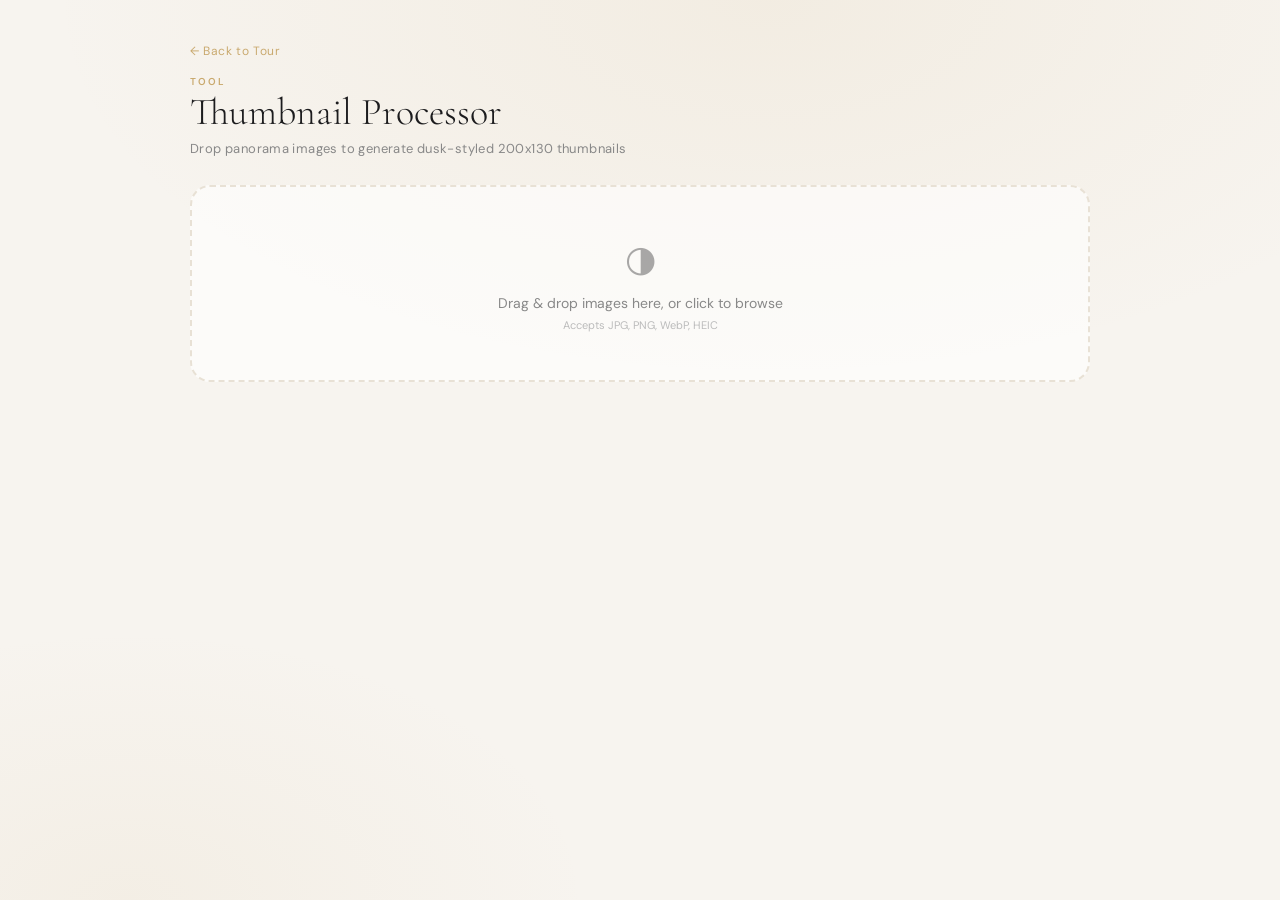
<file: thumbnail-processor.html>
<!DOCTYPE html>
<html lang="en">
<head>
  <meta charset="UTF-8" />
  <meta name="viewport" content="width=device-width, initial-scale=1.0" />
  <title>Thumbnail Processor — 360 Tour</title>
  <link rel="preconnect" href="https://fonts.googleapis.com" />
  <link rel="preconnect" href="https://fonts.gstatic.com" crossorigin />
  <link href="https://fonts.googleapis.com/css2?family=Cormorant+Garamond:wght@300;400;500&family=DM+Sans:wght@400;500;600&display=swap" rel="stylesheet" />
  <style>
    *, *::before, *::after { box-sizing: border-box; margin: 0; padding: 0; }

    :root {
      --cream:       #f7f4ef;
      --sand:        #e8e1d5;
      --charcoal:    #1c1c1e;
      --ink:         #2d2d2f;
      --gold:        #c9a96e;
      --gold-light:  #e8c98a;
      --glass-dark:  rgba(18, 17, 15, 0.72);
      --radius-card: 20px;
      --radius-btn:  10px;
      --shadow-card: 0 24px 64px rgba(0,0,0,0.22), 0 4px 16px rgba(0,0,0,0.12);
      --font-display: 'Cormorant Garamond', 'Georgia', serif;
      --font-body:    'DM Sans', 'Helvetica Neue', sans-serif;
      --transition:   0.28s cubic-bezier(0.4, 0, 0.2, 1);
    }

    html, body {
      height: 100%;
      background: var(--cream);
      color: var(--ink);
      font-family: var(--font-body);
      font-size: 15px;
      -webkit-font-smoothing: antialiased;
    }

    .page-wrapper {
      min-height: 100vh;
      display: flex;
      flex-direction: column;
      align-items: center;
      padding: 40px 20px 60px;
      background:
        radial-gradient(ellipse 80% 60% at 60% 0%, rgba(201,169,110,0.10) 0%, transparent 70%),
        radial-gradient(ellipse 60% 50% at 10% 100%, rgba(201,169,110,0.08) 0%, transparent 60%),
        var(--cream);
    }

    .container {
      width: 100%;
      max-width: 900px;
    }

    .back-link {
      display: inline-block;
      margin-bottom: 16px;
      font-size: 12px;
      color: var(--gold);
      text-decoration: none;
      letter-spacing: 0.05em;
    }
    .back-link:hover { color: var(--gold-light); text-decoration: underline; }

    .eyebrow {
      font-size: 10px;
      font-weight: 600;
      letter-spacing: 0.2em;
      text-transform: uppercase;
      color: var(--gold);
      margin-bottom: 4px;
    }

    h1 {
      font-family: var(--font-display);
      font-size: clamp(24px, 4vw, 38px);
      font-weight: 300;
      color: var(--charcoal);
      line-height: 1.1;
      margin-bottom: 6px;
    }

    .subtitle {
      font-size: 13px;
      color: #888;
      margin-bottom: 28px;
      letter-spacing: 0.03em;
    }

    /* Drop zone */
    .drop-zone {
      border: 2px dashed var(--sand);
      border-radius: var(--radius-card);
      padding: 48px 24px;
      text-align: center;
      cursor: pointer;
      transition: all var(--transition);
      background: rgba(255,255,255,0.6);
      position: relative;
    }

    .drop-zone.drag-over {
      border-color: var(--gold);
      background: rgba(201,169,110,0.08);
      transform: scale(1.01);
    }

    .drop-zone-icon {
      font-size: 36px;
      margin-bottom: 12px;
      opacity: 0.4;
    }

    .drop-zone-text {
      font-size: 14px;
      color: #888;
      margin-bottom: 6px;
    }

    .drop-zone-hint {
      font-size: 11px;
      color: #bbb;
    }

    .drop-zone input[type="file"] {
      position: absolute;
      inset: 0;
      opacity: 0;
      cursor: pointer;
    }

    /* Preview grid */
    .preview-grid {
      display: grid;
      grid-template-columns: repeat(auto-fill, minmax(220px, 1fr));
      gap: 20px;
      margin-top: 28px;
    }

    .thumb-card {
      background: #fff;
      border-radius: 14px;
      overflow: hidden;
      box-shadow: 0 8px 28px rgba(0,0,0,0.08);
      transition: transform var(--transition), box-shadow var(--transition);
    }

    .thumb-card:hover {
      transform: translateY(-2px);
      box-shadow: 0 12px 36px rgba(0,0,0,0.14);
    }

    .thumb-card canvas {
      display: block;
      width: 100%;
      height: auto;
      background: var(--charcoal);
    }

    .thumb-card-info {
      padding: 10px 14px;
      display: flex;
      align-items: center;
      justify-content: space-between;
    }

    .thumb-card-name {
      font-size: 12px;
      font-weight: 500;
      color: var(--ink);
    }

    .thumb-card-size {
      font-size: 10px;
      color: #aaa;
    }

    .btn-download-one {
      border: none;
      background: none;
      color: var(--gold);
      font-size: 12px;
      font-weight: 600;
      cursor: pointer;
      padding: 4px 8px;
      border-radius: 6px;
      transition: background var(--transition);
    }

    .btn-download-one:hover {
      background: rgba(201,169,110,0.15);
    }

    /* Actions bar */
    .actions-bar {
      display: flex;
      gap: 12px;
      margin-top: 24px;
      justify-content: center;
      flex-wrap: wrap;
    }

    .btn {
      padding: 12px 28px;
      border: none;
      border-radius: var(--radius-btn);
      font-family: var(--font-body);
      font-size: 13px;
      font-weight: 600;
      cursor: pointer;
      transition: all var(--transition);
      letter-spacing: 0.04em;
    }

    .btn-primary {
      background: var(--gold);
      color: #fff;
      box-shadow: 0 4px 16px rgba(201,169,110,0.3);
    }
    .btn-primary:hover {
      background: var(--gold-light);
      transform: translateY(-1px);
      box-shadow: 0 6px 20px rgba(201,169,110,0.4);
    }
    .btn-primary:disabled {
      opacity: 0.4;
      cursor: not-allowed;
      transform: none;
    }

    .btn-secondary {
      background: #fff;
      color: var(--ink);
      border: 1.5px solid var(--sand);
    }
    .btn-secondary:hover {
      border-color: var(--gold);
      color: #7a5c22;
    }

    .status {
      text-align: center;
      margin-top: 14px;
      font-size: 12px;
      color: #aaa;
      min-height: 18px;
    }

    @media (max-width: 720px) {
      .page-wrapper { padding: 24px 14px 40px; }
      .drop-zone { padding: 32px 16px; }
      .preview-grid { grid-template-columns: repeat(auto-fill, minmax(160px, 1fr)); gap: 14px; }
    }
  </style>
</head>
<body>

  <div class="page-wrapper">
    <div class="container">

      <a href="index.html" class="back-link">&larr; Back to Tour</a>
      <p class="eyebrow">Tool</p>
      <h1>Thumbnail Processor</h1>
      <p class="subtitle">Drop panorama images to generate dusk-styled 200x130 thumbnails</p>

      <div class="drop-zone" id="drop-zone">
        <div class="drop-zone-icon">&#9681;</div>
        <p class="drop-zone-text">Drag & drop images here, or click to browse</p>
        <p class="drop-zone-hint">Accepts JPG, PNG, WebP, HEIC</p>
        <input type="file" id="file-input" multiple accept="image/jpeg,image/png,image/webp,image/heic,.heic,.jpg,.jpeg,.png,.webp" />
      </div>

      <div class="preview-grid" id="preview-grid"></div>

      <div class="actions-bar" id="actions-bar" style="display:none;">
        <button class="btn btn-primary" id="btn-download-all">Download All</button>
        <button class="btn btn-secondary" id="btn-clear">Clear All</button>
      </div>

      <p class="status" id="status"></p>

    </div>
  </div>

  <script>
  (function () {
    "use strict";

    var THUMB_W = 200;
    var THUMB_H = 130;
    var thumbnails = []; // { canvas, filename }

    var $dropZone  = document.getElementById("drop-zone");
    var $fileInput = document.getElementById("file-input");
    var $grid      = document.getElementById("preview-grid");
    var $actions   = document.getElementById("actions-bar");
    var $status    = document.getElementById("status");
    var $btnAll    = document.getElementById("btn-download-all");
    var $btnClear  = document.getElementById("btn-clear");

    // ── Drag & drop ──────────────────────────────────────────
    $dropZone.addEventListener("dragover", function (e) {
      e.preventDefault();
      $dropZone.classList.add("drag-over");
    });

    $dropZone.addEventListener("dragleave", function () {
      $dropZone.classList.remove("drag-over");
    });

    $dropZone.addEventListener("drop", function (e) {
      e.preventDefault();
      $dropZone.classList.remove("drag-over");
      handleFiles(e.dataTransfer.files);
    });

    $fileInput.addEventListener("change", function () {
      handleFiles($fileInput.files);
      $fileInput.value = "";
    });

    // ── Process files ────────────────────────────────────────
    function handleFiles(fileList) {
      var files = Array.from(fileList);
      var validTypes = ["image/jpeg", "image/png", "image/webp", "image/heic"];
      var count = 0;

      files.forEach(function (file) {
        // Check extension for HEIC since MIME may not be set
        var ext = file.name.split(".").pop().toLowerCase();
        var isValid = validTypes.indexOf(file.type) !== -1 ||
                      ext === "heic" || ext === "jpg" || ext === "jpeg" ||
                      ext === "png" || ext === "webp";

        if (!isValid) return;

        count++;
        var reader = new FileReader();
        reader.onload = function (e) {
          var img = new Image();
          img.onload = function () {
            processImage(img);
          };
          img.src = e.target.result;
        };
        reader.readAsDataURL(file);
      });

      if (count === 0) {
        $status.textContent = "No valid image files found. Accepts JPG, PNG, WebP, HEIC.";
      }
    }

    // ── Resize + apply dusk effect ───────────────────────────
    function processImage(img) {
      var canvas = document.createElement("canvas");
      canvas.width  = THUMB_W;
      canvas.height = THUMB_H;
      var ctx = canvas.getContext("2d");

      // ── Draw resized image (cover crop) ──
      var srcRatio = img.width / img.height;
      var dstRatio = THUMB_W / THUMB_H;
      var sx, sy, sw, sh;

      if (srcRatio > dstRatio) {
        sh = img.height;
        sw = sh * dstRatio;
        sx = (img.width - sw) / 2;
        sy = 0;
      } else {
        sw = img.width;
        sh = sw / dstRatio;
        sx = 0;
        sy = (img.height - sh) / 2;
      }

      ctx.drawImage(img, sx, sy, sw, sh, 0, 0, THUMB_W, THUMB_H);

      // ── BoxBrownie-style pixel grading ──
      // Step 1: Brightness down (0.72), contrast up (1.25), hue shift cool
      var imageData = ctx.getImageData(0, 0, THUMB_W, THUMB_H);
      var data = imageData.data;
      for (var i = 0; i < data.length; i += 4) {
        var r = data[i], g = data[i + 1], b = data[i + 2];

        // Brightness reduction (0.72)
        r *= 0.72; g *= 0.72; b *= 0.72;

        // Contrast boost (1.25)
        r = ((r / 255 - 0.5) * 1.25 + 0.5) * 255;
        g = ((g / 255 - 0.5) * 1.25 + 0.5) * 255;
        b = ((b / 255 - 0.5) * 1.25 + 0.5) * 255;

        // Saturation boost (1.35) via luminance mix
        var lum = 0.2126 * r + 0.7152 * g + 0.0722 * b;
        r = lum + (r - lum) * 1.35;
        g = lum + (g - lum) * 1.35;
        b = lum + (b - lum) * 1.35;

        // Cool hue shift — push blues up, reds slightly down
        r *= 0.95; b *= 1.08;

        data[i]     = clamp(r);
        data[i + 1] = clamp(g);
        data[i + 2] = clamp(b);
      }
      ctx.putImageData(imageData, 0, 0);

      // Step 2: Blue-hour base tint (multiply blend)
      ctx.globalCompositeOperation = "multiply";
      ctx.fillStyle = "rgba(8, 12, 42, 0.38)";
      ctx.fillRect(0, 0, THUMB_W, THUMB_H);
      ctx.globalCompositeOperation = "source-over";

      // Step 3: Deep navy sky — top 55%
      var skyGrad = ctx.createLinearGradient(0, 0, 0, THUMB_H * 0.55);
      skyGrad.addColorStop(0,    "rgba(6, 8, 28, 0.88)");
      skyGrad.addColorStop(0.2,  "rgba(10, 14, 48, 0.78)");
      skyGrad.addColorStop(0.4,  "rgba(18, 22, 62, 0.60)");
      skyGrad.addColorStop(0.65, "rgba(30, 28, 72, 0.35)");
      skyGrad.addColorStop(0.85, "rgba(45, 35, 80, 0.12)");
      skyGrad.addColorStop(1,    "rgba(45, 35, 80, 0)");
      ctx.fillStyle = skyGrad;
      ctx.fillRect(0, 0, THUMB_W, THUMB_H * 0.55);

      // Step 4: Warm horizon band
      var horzGrad = ctx.createLinearGradient(0, THUMB_H * 0.35, 0, THUMB_H * 0.55);
      horzGrad.addColorStop(0,   "rgba(180, 100, 50, 0)");
      horzGrad.addColorStop(0.3, "rgba(180, 100, 50, 0.10)");
      horzGrad.addColorStop(0.5, "rgba(200, 120, 60, 0.14)");
      horzGrad.addColorStop(0.7, "rgba(180, 100, 50, 0.10)");
      horzGrad.addColorStop(1,   "rgba(180, 100, 50, 0)");
      ctx.fillStyle = horzGrad;
      ctx.fillRect(0, THUMB_H * 0.35, THUMB_W, THUMB_H * 0.20);

      // Step 5: Warm amber ground wash — bottom 40%
      var warmGrad = ctx.createLinearGradient(0, THUMB_H, 0, THUMB_H * 0.6);
      warmGrad.addColorStop(0,   "rgba(210, 150, 40, 0.32)");
      warmGrad.addColorStop(0.3, "rgba(220, 160, 50, 0.22)");
      warmGrad.addColorStop(0.6, "rgba(200, 140, 60, 0.12)");
      warmGrad.addColorStop(1,   "rgba(200, 140, 60, 0)");
      ctx.fillStyle = warmGrad;
      ctx.fillRect(0, THUMB_H * 0.6, THUMB_W, THUMB_H * 0.4);

      // Step 6: Center-lower warm glow (window light)
      var glowGrad = ctx.createRadialGradient(
        THUMB_W / 2, THUMB_H * 0.62, 0,
        THUMB_W / 2, THUMB_H * 0.62, THUMB_W * 0.5
      );
      glowGrad.addColorStop(0,   "rgba(255, 185, 60, 0.18)");
      glowGrad.addColorStop(0.4, "rgba(240, 160, 40, 0.10)");
      glowGrad.addColorStop(0.7, "rgba(240, 160, 40, 0)");
      ctx.fillStyle = glowGrad;
      ctx.fillRect(0, 0, THUMB_W, THUMB_H);

      // Step 7: Deep blue-purple vignette
      var vigGrad = ctx.createRadialGradient(
        THUMB_W / 2, THUMB_H * 0.48, THUMB_W * 0.22,
        THUMB_W / 2, THUMB_H * 0.48, THUMB_W * 0.72
      );
      vigGrad.addColorStop(0, "rgba(10, 8, 35, 0)");
      vigGrad.addColorStop(0.5, "rgba(10, 8, 35, 0.30)");
      vigGrad.addColorStop(1, "rgba(6, 4, 25, 0.55)");
      ctx.fillStyle = vigGrad;
      ctx.fillRect(0, 0, THUMB_W, THUMB_H);

      // ── Add to grid ──
      var index = thumbnails.length + 1;
      var filename = "thumb-" + index + ".jpg";
      thumbnails.push({ canvas: canvas, filename: filename });

      var card = document.createElement("div");
      card.className = "thumb-card";

      var info = document.createElement("div");
      info.className = "thumb-card-info";

      var nameEl = document.createElement("div");
      var nameSpan = document.createElement("span");
      nameSpan.className = "thumb-card-name";
      nameSpan.textContent = filename;
      var sizeSpan = document.createElement("span");
      sizeSpan.className = "thumb-card-size";
      sizeSpan.textContent = " " + THUMB_W + "x" + THUMB_H;
      nameEl.appendChild(nameSpan);
      nameEl.appendChild(sizeSpan);

      var dlBtn = document.createElement("button");
      dlBtn.className = "btn-download-one";
      dlBtn.textContent = "Download";
      dlBtn.addEventListener("click", function () {
        downloadCanvas(canvas, filename);
      });

      info.appendChild(nameEl);
      info.appendChild(dlBtn);
      card.appendChild(canvas);
      card.appendChild(info);
      $grid.appendChild(card);

      $actions.style.display = "flex";
      $status.textContent = thumbnails.length + " thumbnail" + (thumbnails.length > 1 ? "s" : "") + " processed";
    }

    function clamp(val) {
      return Math.max(0, Math.min(255, Math.round(val)));
    }

    // ── Download helpers ─────────────────────────────────────
    function downloadCanvas(canvas, filename) {
      var link = document.createElement("a");
      link.download = filename;
      link.href = canvas.toDataURL("image/jpeg", 0.92);
      link.click();
    }

    $btnAll.addEventListener("click", function () {
      thumbnails.forEach(function (t) {
        downloadCanvas(t.canvas, t.filename);
      });
    });

    $btnClear.addEventListener("click", function () {
      thumbnails = [];
      $grid.innerHTML = "";
      $actions.style.display = "none";
      $status.textContent = "";
    });

  })();
  </script>

</body>
</html>
</file>
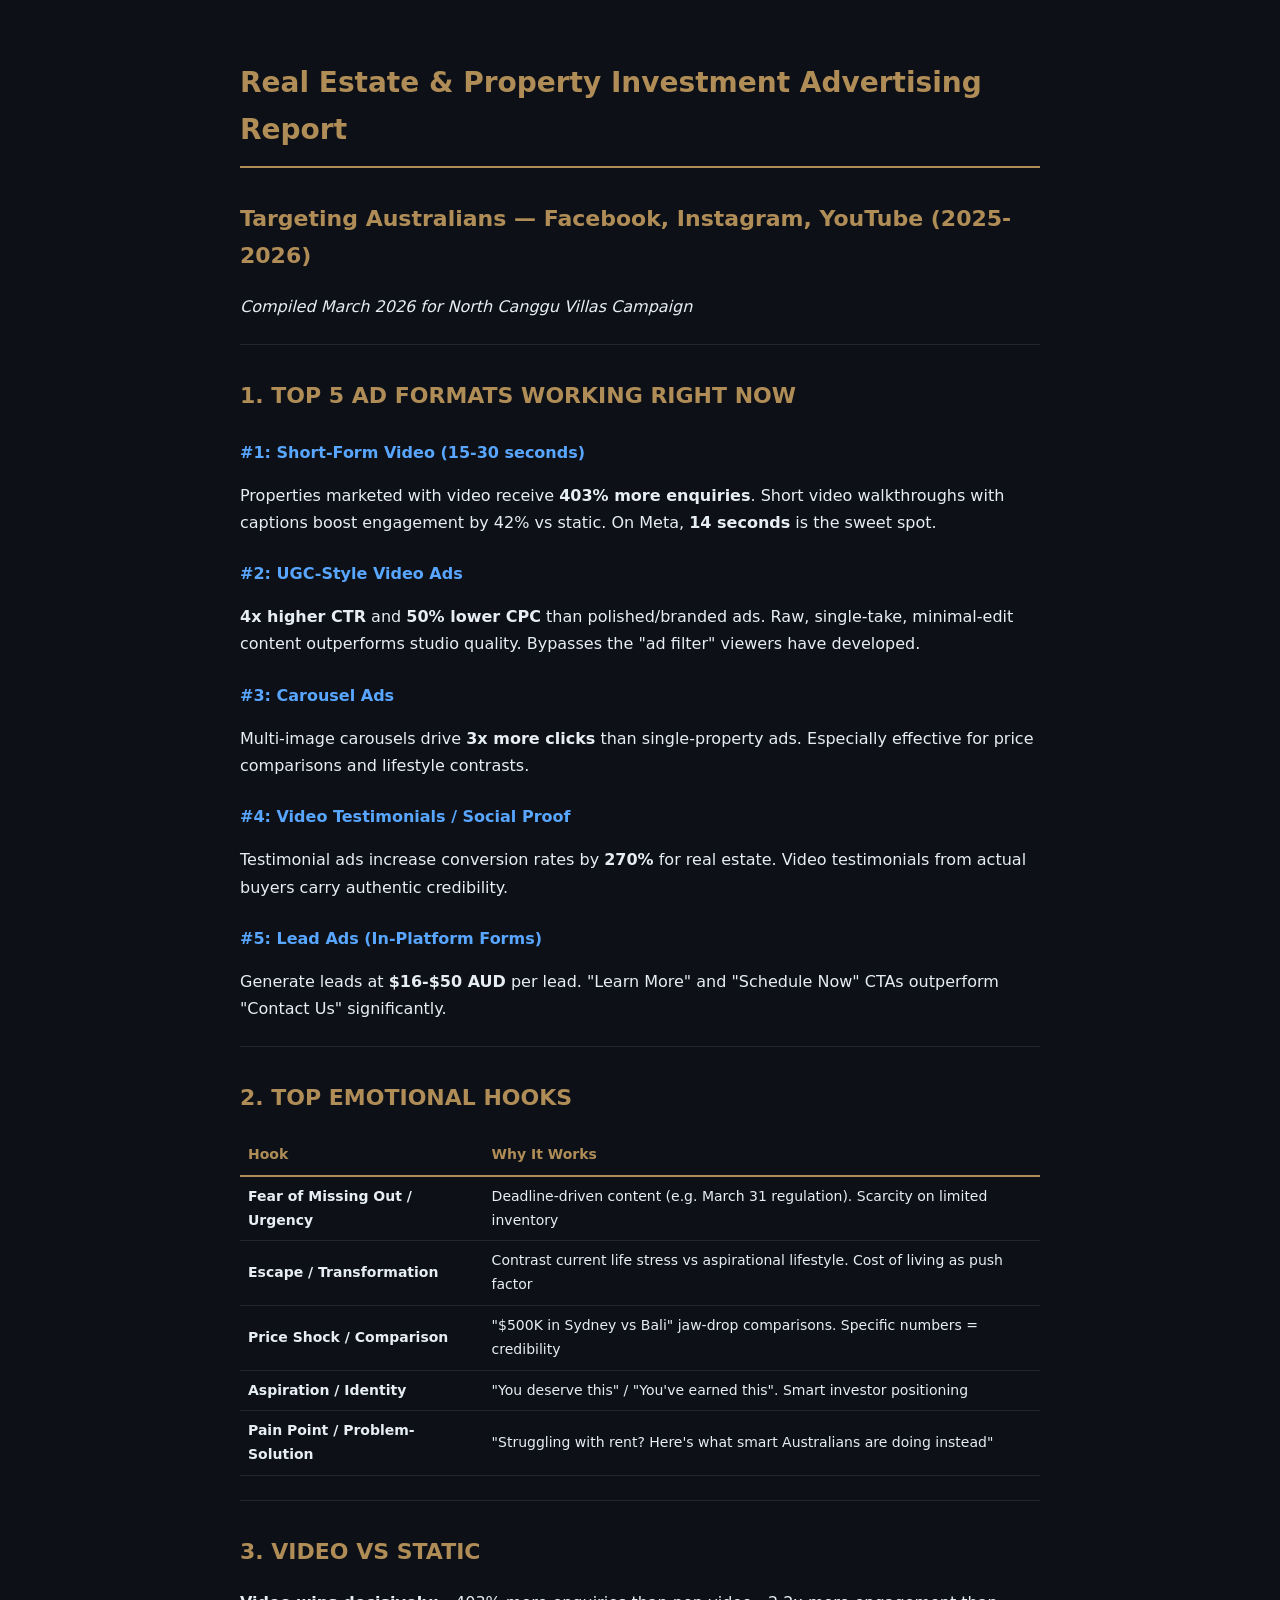
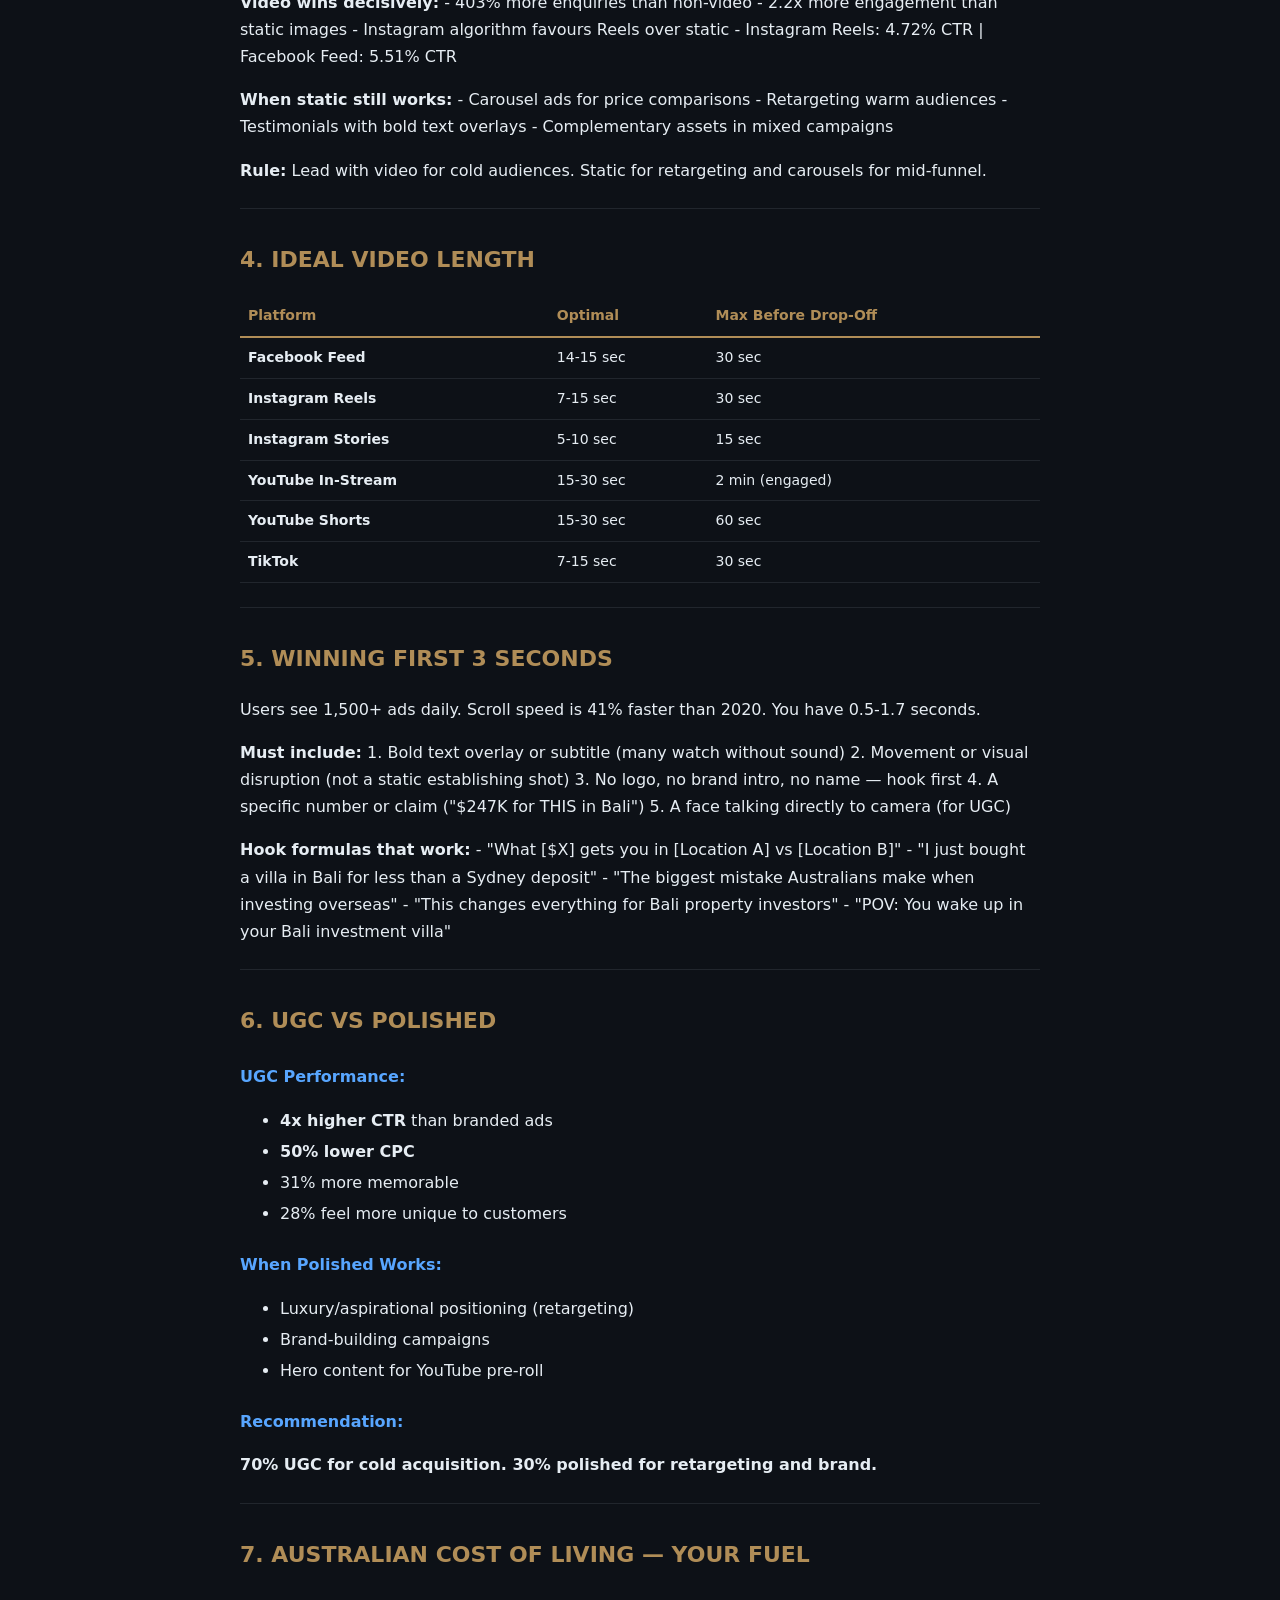
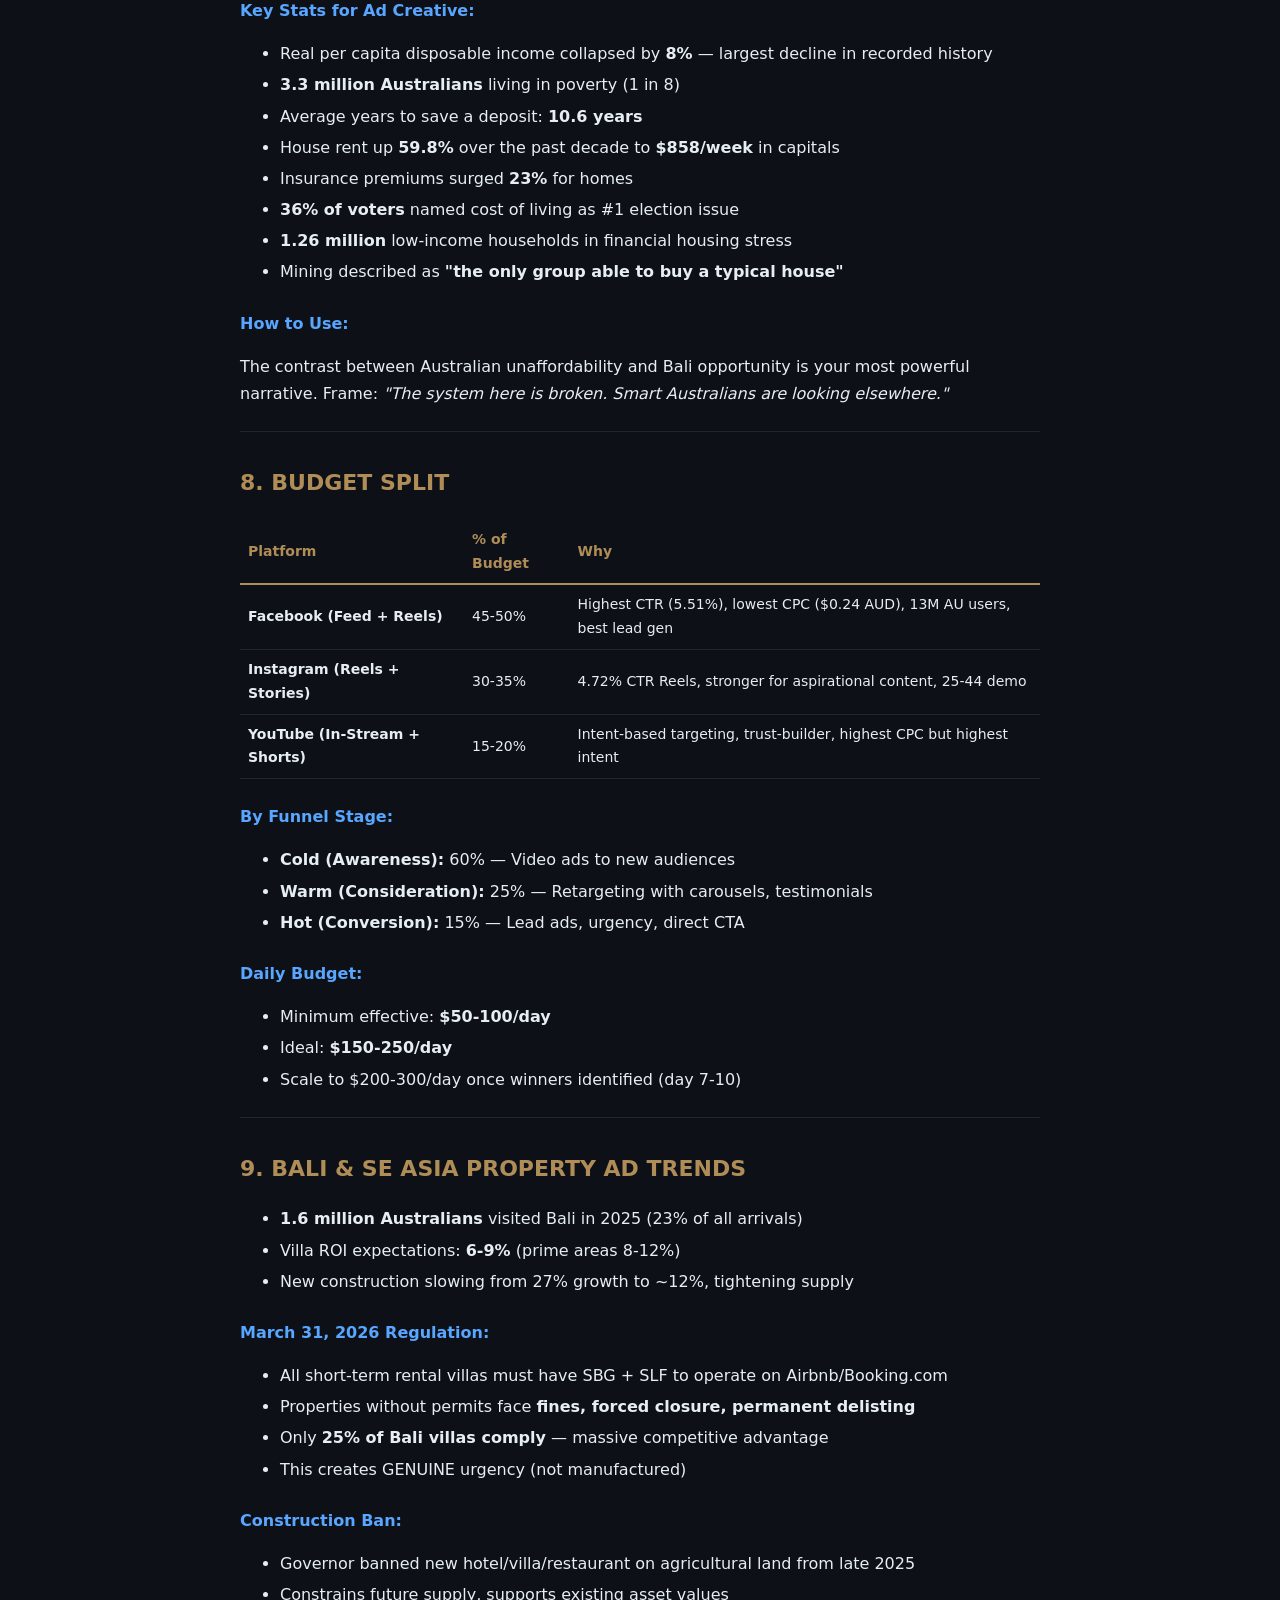
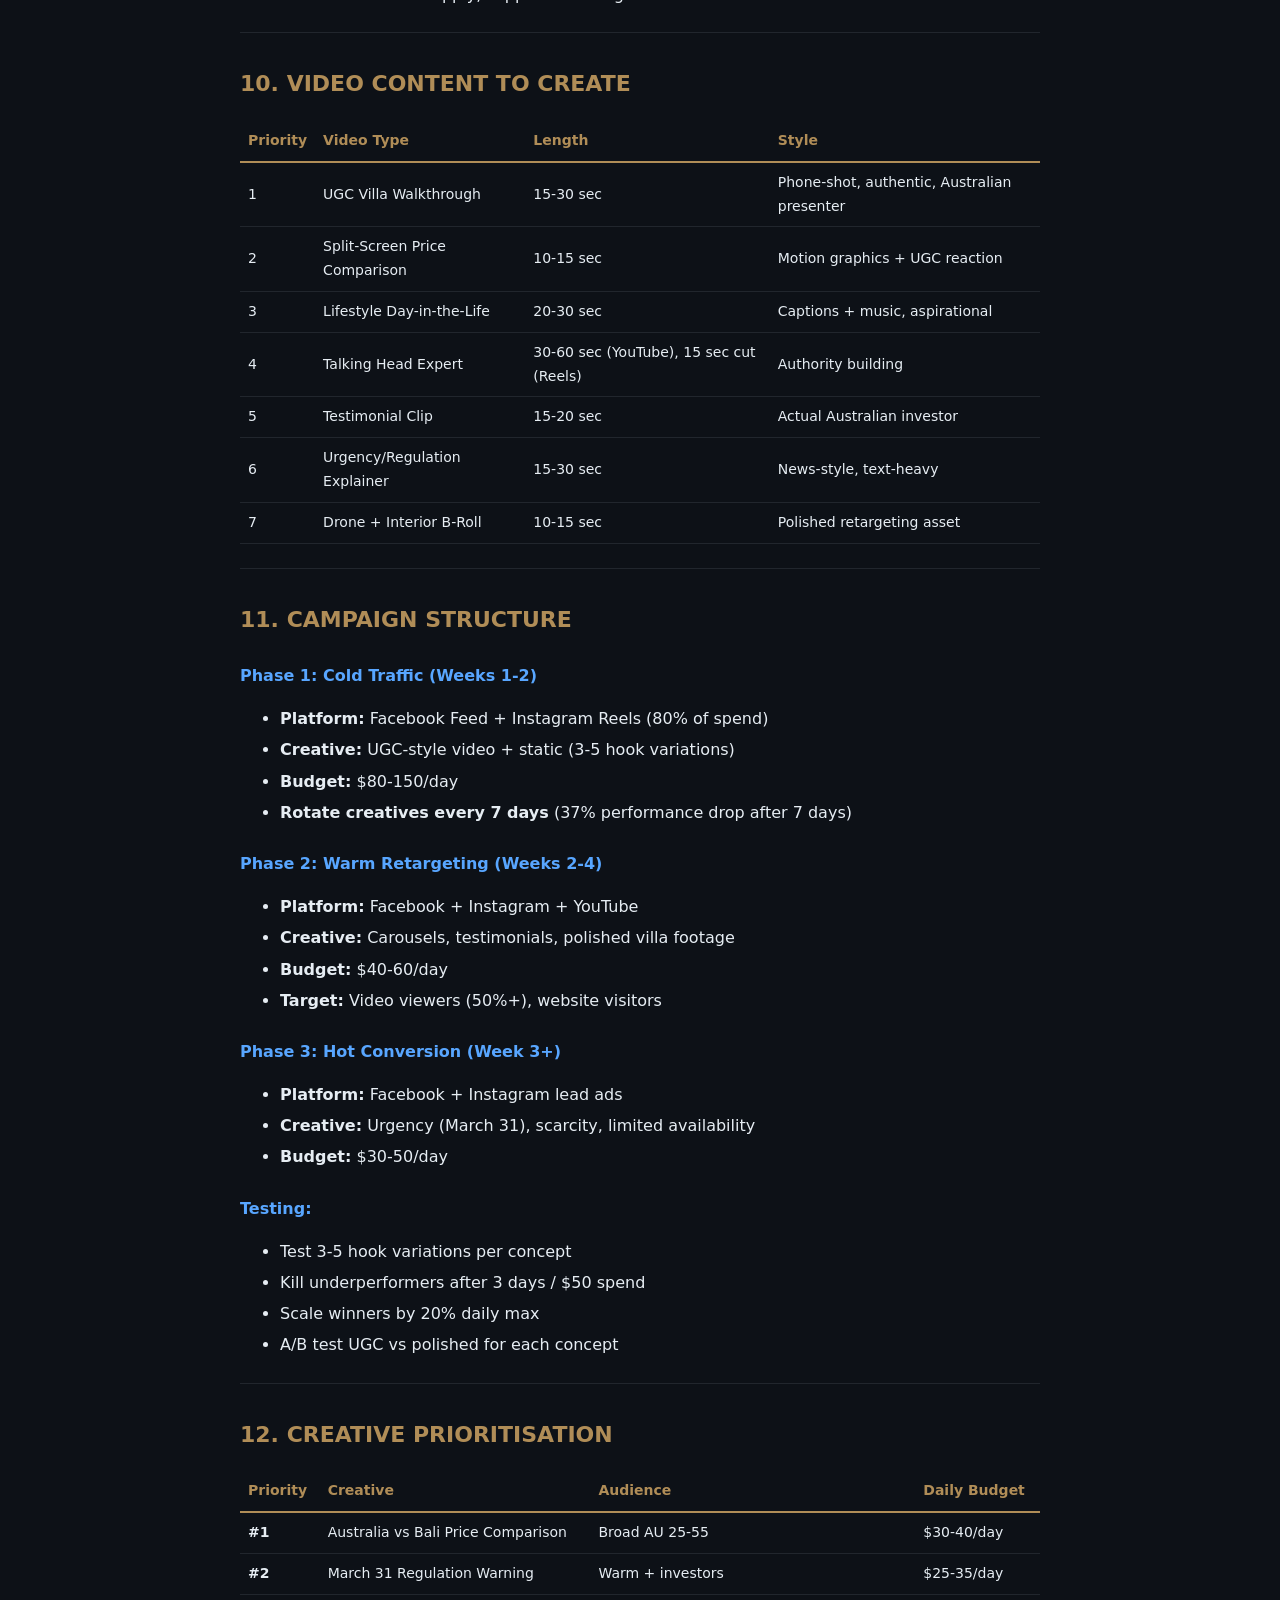
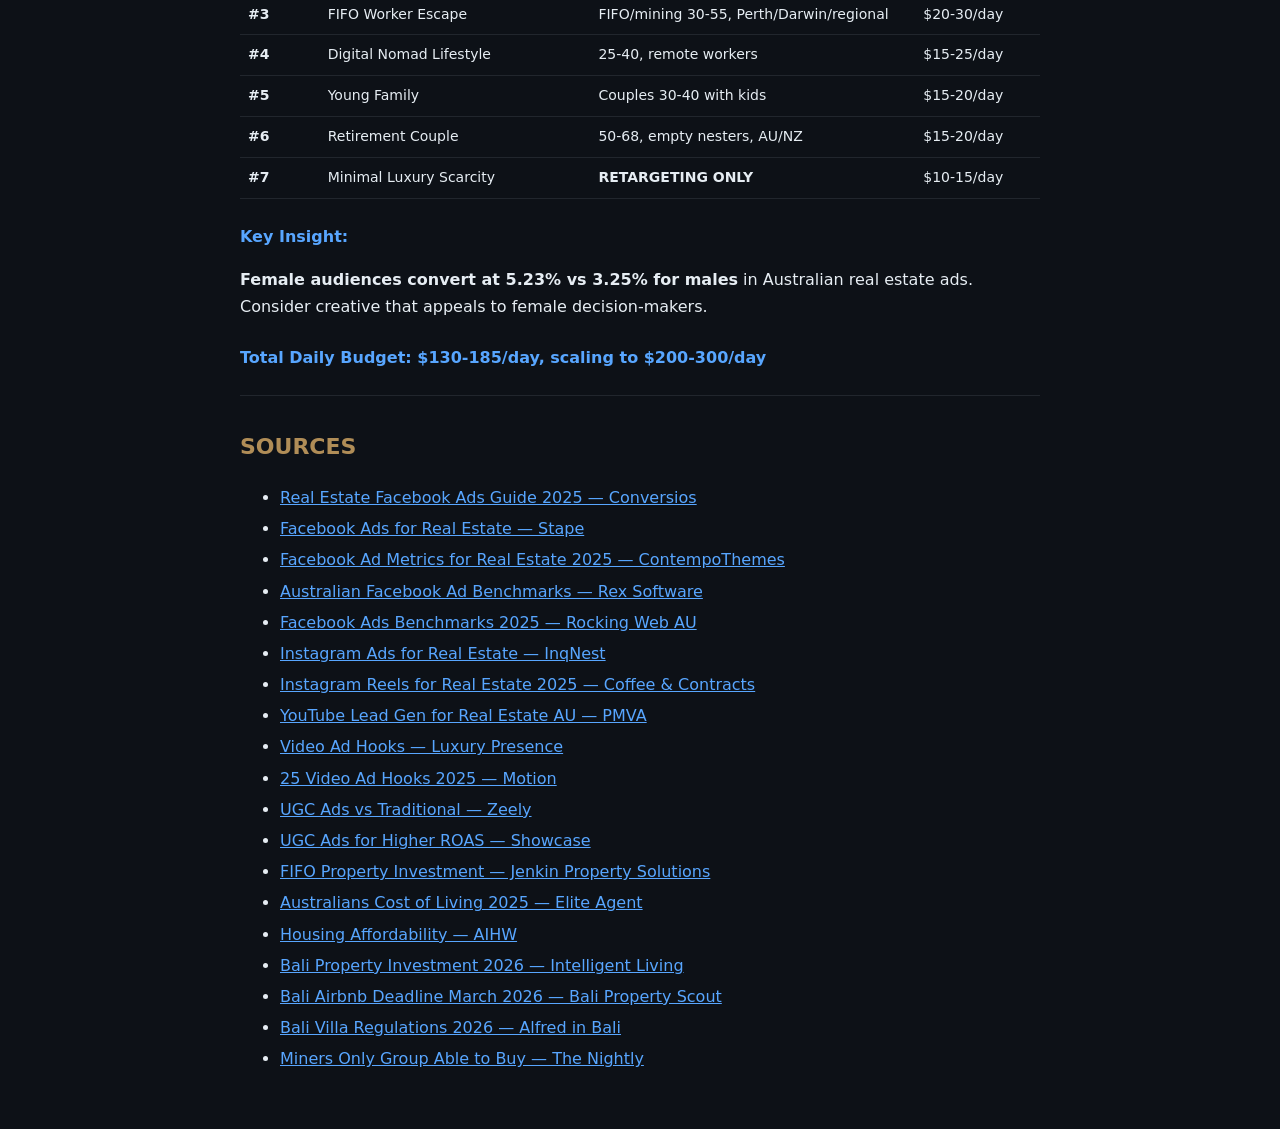
<file: ad-creatives/research-report.html>
<!DOCTYPE html>
<html><head>
<meta charset="UTF-8"><meta name="viewport" content="width=device-width, initial-scale=1.0">
<title>Research Report - North Canggu Villas Campaign</title>
<style>
body{font-family:system-ui,sans-serif;background:#0d1117;color:#e6edf3;max-width:800px;margin:0 auto;padding:40px 20px;line-height:1.7}
h1{font-size:28px;border-bottom:2px solid #b08d57;padding-bottom:12px;color:#b08d57}
h2{font-size:22px;margin-top:32px;color:#b08d57}
h3{font-size:16px;margin-top:24px;color:#58a6ff}
table{width:100%;border-collapse:collapse;margin:16px 0;font-size:14px}
th{text-align:left;padding:8px;border-bottom:2px solid #b08d57;color:#b08d57}
td{padding:8px;border-bottom:1px solid #21262d}
a{color:#58a6ff}
strong{color:#e6edf3}
li{margin-bottom:4px}
hr{border:none;border-top:1px solid #21262d;margin:24px 0}
</style></head><body>
<h1>Real Estate &amp; Property Investment Advertising Report</h1>
<h2>Targeting Australians — Facebook, Instagram, YouTube (2025-2026)</h2>
<p><em>Compiled March 2026 for North Canggu Villas Campaign</em></p>
<hr />
<h2>1. TOP 5 AD FORMATS WORKING RIGHT NOW</h2>
<h3>#1: Short-Form Video (15-30 seconds)</h3>
<p>Properties marketed with video receive <strong>403% more enquiries</strong>. Short video walkthroughs with captions boost engagement by 42% vs static. On Meta, <strong>14 seconds</strong> is the sweet spot.</p>
<h3>#2: UGC-Style Video Ads</h3>
<p><strong>4x higher CTR</strong> and <strong>50% lower CPC</strong> than polished/branded ads. Raw, single-take, minimal-edit content outperforms studio quality. Bypasses the "ad filter" viewers have developed.</p>
<h3>#3: Carousel Ads</h3>
<p>Multi-image carousels drive <strong>3x more clicks</strong> than single-property ads. Especially effective for price comparisons and lifestyle contrasts.</p>
<h3>#4: Video Testimonials / Social Proof</h3>
<p>Testimonial ads increase conversion rates by <strong>270%</strong> for real estate. Video testimonials from actual buyers carry authentic credibility.</p>
<h3>#5: Lead Ads (In-Platform Forms)</h3>
<p>Generate leads at <strong>$16-$50 AUD</strong> per lead. "Learn More" and "Schedule Now" CTAs outperform "Contact Us" significantly.</p>
<hr />
<h2>2. TOP EMOTIONAL HOOKS</h2>
<table>
<thead>
<tr>
<th>Hook</th>
<th>Why It Works</th>
</tr>
</thead>
<tbody>
<tr>
<td><strong>Fear of Missing Out / Urgency</strong></td>
<td>Deadline-driven content (e.g. March 31 regulation). Scarcity on limited inventory</td>
</tr>
<tr>
<td><strong>Escape / Transformation</strong></td>
<td>Contrast current life stress vs aspirational lifestyle. Cost of living as push factor</td>
</tr>
<tr>
<td><strong>Price Shock / Comparison</strong></td>
<td>"$500K in Sydney vs Bali" jaw-drop comparisons. Specific numbers = credibility</td>
</tr>
<tr>
<td><strong>Aspiration / Identity</strong></td>
<td>"You deserve this" / "You've earned this". Smart investor positioning</td>
</tr>
<tr>
<td><strong>Pain Point / Problem-Solution</strong></td>
<td>"Struggling with rent? Here's what smart Australians are doing instead"</td>
</tr>
</tbody>
</table>
<hr />
<h2>3. VIDEO VS STATIC</h2>
<p><strong>Video wins decisively:</strong>
- 403% more enquiries than non-video
- 2.2x more engagement than static images
- Instagram algorithm favours Reels over static
- Instagram Reels: 4.72% CTR | Facebook Feed: 5.51% CTR</p>
<p><strong>When static still works:</strong>
- Carousel ads for price comparisons
- Retargeting warm audiences
- Testimonials with bold text overlays
- Complementary assets in mixed campaigns</p>
<p><strong>Rule:</strong> Lead with video for cold audiences. Static for retargeting and carousels for mid-funnel.</p>
<hr />
<h2>4. IDEAL VIDEO LENGTH</h2>
<table>
<thead>
<tr>
<th>Platform</th>
<th>Optimal</th>
<th>Max Before Drop-Off</th>
</tr>
</thead>
<tbody>
<tr>
<td><strong>Facebook Feed</strong></td>
<td>14-15 sec</td>
<td>30 sec</td>
</tr>
<tr>
<td><strong>Instagram Reels</strong></td>
<td>7-15 sec</td>
<td>30 sec</td>
</tr>
<tr>
<td><strong>Instagram Stories</strong></td>
<td>5-10 sec</td>
<td>15 sec</td>
</tr>
<tr>
<td><strong>YouTube In-Stream</strong></td>
<td>15-30 sec</td>
<td>2 min (engaged)</td>
</tr>
<tr>
<td><strong>YouTube Shorts</strong></td>
<td>15-30 sec</td>
<td>60 sec</td>
</tr>
<tr>
<td><strong>TikTok</strong></td>
<td>7-15 sec</td>
<td>30 sec</td>
</tr>
</tbody>
</table>
<hr />
<h2>5. WINNING FIRST 3 SECONDS</h2>
<p>Users see 1,500+ ads daily. Scroll speed is 41% faster than 2020. You have 0.5-1.7 seconds.</p>
<p><strong>Must include:</strong>
1. Bold text overlay or subtitle (many watch without sound)
2. Movement or visual disruption (not a static establishing shot)
3. No logo, no brand intro, no name — hook first
4. A specific number or claim ("$247K for THIS in Bali")
5. A face talking directly to camera (for UGC)</p>
<p><strong>Hook formulas that work:</strong>
- "What [$X] gets you in [Location A] vs [Location B]"
- "I just bought a villa in Bali for less than a Sydney deposit"
- "The biggest mistake Australians make when investing overseas"
- "This changes everything for Bali property investors"
- "POV: You wake up in your Bali investment villa"</p>
<hr />
<h2>6. UGC VS POLISHED</h2>
<h3>UGC Performance:</h3>
<ul>
<li><strong>4x higher CTR</strong> than branded ads</li>
<li><strong>50% lower CPC</strong></li>
<li>31% more memorable</li>
<li>28% feel more unique to customers</li>
</ul>
<h3>When Polished Works:</h3>
<ul>
<li>Luxury/aspirational positioning (retargeting)</li>
<li>Brand-building campaigns</li>
<li>Hero content for YouTube pre-roll</li>
</ul>
<h3>Recommendation:</h3>
<p><strong>70% UGC for cold acquisition. 30% polished for retargeting and brand.</strong></p>
<hr />
<h2>7. AUSTRALIAN COST OF LIVING — YOUR FUEL</h2>
<h3>Key Stats for Ad Creative:</h3>
<ul>
<li>Real per capita disposable income collapsed by <strong>8%</strong> — largest decline in recorded history</li>
<li><strong>3.3 million Australians</strong> living in poverty (1 in 8)</li>
<li>Average years to save a deposit: <strong>10.6 years</strong></li>
<li>House rent up <strong>59.8%</strong> over the past decade to <strong>$858/week</strong> in capitals</li>
<li>Insurance premiums surged <strong>23%</strong> for homes</li>
<li><strong>36% of voters</strong> named cost of living as #1 election issue</li>
<li><strong>1.26 million</strong> low-income households in financial housing stress</li>
<li>Mining described as <strong>"the only group able to buy a typical house"</strong></li>
</ul>
<h3>How to Use:</h3>
<p>The contrast between Australian unaffordability and Bali opportunity is your most powerful narrative. Frame: <em>"The system here is broken. Smart Australians are looking elsewhere."</em></p>
<hr />
<h2>8. BUDGET SPLIT</h2>
<table>
<thead>
<tr>
<th>Platform</th>
<th>% of Budget</th>
<th>Why</th>
</tr>
</thead>
<tbody>
<tr>
<td><strong>Facebook (Feed + Reels)</strong></td>
<td>45-50%</td>
<td>Highest CTR (5.51%), lowest CPC ($0.24 AUD), 13M AU users, best lead gen</td>
</tr>
<tr>
<td><strong>Instagram (Reels + Stories)</strong></td>
<td>30-35%</td>
<td>4.72% CTR Reels, stronger for aspirational content, 25-44 demo</td>
</tr>
<tr>
<td><strong>YouTube (In-Stream + Shorts)</strong></td>
<td>15-20%</td>
<td>Intent-based targeting, trust-builder, highest CPC but highest intent</td>
</tr>
</tbody>
</table>
<h3>By Funnel Stage:</h3>
<ul>
<li><strong>Cold (Awareness):</strong> 60% — Video ads to new audiences</li>
<li><strong>Warm (Consideration):</strong> 25% — Retargeting with carousels, testimonials</li>
<li><strong>Hot (Conversion):</strong> 15% — Lead ads, urgency, direct CTA</li>
</ul>
<h3>Daily Budget:</h3>
<ul>
<li>Minimum effective: <strong>$50-100/day</strong></li>
<li>Ideal: <strong>$150-250/day</strong></li>
<li>Scale to $200-300/day once winners identified (day 7-10)</li>
</ul>
<hr />
<h2>9. BALI &amp; SE ASIA PROPERTY AD TRENDS</h2>
<ul>
<li><strong>1.6 million Australians</strong> visited Bali in 2025 (23% of all arrivals)</li>
<li>Villa ROI expectations: <strong>6-9%</strong> (prime areas 8-12%)</li>
<li>New construction slowing from 27% growth to ~12%, tightening supply</li>
</ul>
<h3>March 31, 2026 Regulation:</h3>
<ul>
<li>All short-term rental villas must have SBG + SLF to operate on Airbnb/Booking.com</li>
<li>Properties without permits face <strong>fines, forced closure, permanent delisting</strong></li>
<li>Only <strong>25% of Bali villas comply</strong> — massive competitive advantage</li>
<li>This creates GENUINE urgency (not manufactured)</li>
</ul>
<h3>Construction Ban:</h3>
<ul>
<li>Governor banned new hotel/villa/restaurant on agricultural land from late 2025</li>
<li>Constrains future supply, supports existing asset values</li>
</ul>
<hr />
<h2>10. VIDEO CONTENT TO CREATE</h2>
<table>
<thead>
<tr>
<th>Priority</th>
<th>Video Type</th>
<th>Length</th>
<th>Style</th>
</tr>
</thead>
<tbody>
<tr>
<td>1</td>
<td>UGC Villa Walkthrough</td>
<td>15-30 sec</td>
<td>Phone-shot, authentic, Australian presenter</td>
</tr>
<tr>
<td>2</td>
<td>Split-Screen Price Comparison</td>
<td>10-15 sec</td>
<td>Motion graphics + UGC reaction</td>
</tr>
<tr>
<td>3</td>
<td>Lifestyle Day-in-the-Life</td>
<td>20-30 sec</td>
<td>Captions + music, aspirational</td>
</tr>
<tr>
<td>4</td>
<td>Talking Head Expert</td>
<td>30-60 sec (YouTube), 15 sec cut (Reels)</td>
<td>Authority building</td>
</tr>
<tr>
<td>5</td>
<td>Testimonial Clip</td>
<td>15-20 sec</td>
<td>Actual Australian investor</td>
</tr>
<tr>
<td>6</td>
<td>Urgency/Regulation Explainer</td>
<td>15-30 sec</td>
<td>News-style, text-heavy</td>
</tr>
<tr>
<td>7</td>
<td>Drone + Interior B-Roll</td>
<td>10-15 sec</td>
<td>Polished retargeting asset</td>
</tr>
</tbody>
</table>
<hr />
<h2>11. CAMPAIGN STRUCTURE</h2>
<h3>Phase 1: Cold Traffic (Weeks 1-2)</h3>
<ul>
<li><strong>Platform:</strong> Facebook Feed + Instagram Reels (80% of spend)</li>
<li><strong>Creative:</strong> UGC-style video + static (3-5 hook variations)</li>
<li><strong>Budget:</strong> $80-150/day</li>
<li><strong>Rotate creatives every 7 days</strong> (37% performance drop after 7 days)</li>
</ul>
<h3>Phase 2: Warm Retargeting (Weeks 2-4)</h3>
<ul>
<li><strong>Platform:</strong> Facebook + Instagram + YouTube</li>
<li><strong>Creative:</strong> Carousels, testimonials, polished villa footage</li>
<li><strong>Budget:</strong> $40-60/day</li>
<li><strong>Target:</strong> Video viewers (50%+), website visitors</li>
</ul>
<h3>Phase 3: Hot Conversion (Week 3+)</h3>
<ul>
<li><strong>Platform:</strong> Facebook + Instagram lead ads</li>
<li><strong>Creative:</strong> Urgency (March 31), scarcity, limited availability</li>
<li><strong>Budget:</strong> $30-50/day</li>
</ul>
<h3>Testing:</h3>
<ul>
<li>Test 3-5 hook variations per concept</li>
<li>Kill underperformers after 3 days / $50 spend</li>
<li>Scale winners by 20% daily max</li>
<li>A/B test UGC vs polished for each concept</li>
</ul>
<hr />
<h2>12. CREATIVE PRIORITISATION</h2>
<table>
<thead>
<tr>
<th>Priority</th>
<th>Creative</th>
<th>Audience</th>
<th>Daily Budget</th>
</tr>
</thead>
<tbody>
<tr>
<td><strong>#1</strong></td>
<td>Australia vs Bali Price Comparison</td>
<td>Broad AU 25-55</td>
<td>$30-40/day</td>
</tr>
<tr>
<td><strong>#2</strong></td>
<td>March 31 Regulation Warning</td>
<td>Warm + investors</td>
<td>$25-35/day</td>
</tr>
<tr>
<td><strong>#3</strong></td>
<td>FIFO Worker Escape</td>
<td>FIFO/mining 30-55, Perth/Darwin/regional</td>
<td>$20-30/day</td>
</tr>
<tr>
<td><strong>#4</strong></td>
<td>Digital Nomad Lifestyle</td>
<td>25-40, remote workers</td>
<td>$15-25/day</td>
</tr>
<tr>
<td><strong>#5</strong></td>
<td>Young Family</td>
<td>Couples 30-40 with kids</td>
<td>$15-20/day</td>
</tr>
<tr>
<td><strong>#6</strong></td>
<td>Retirement Couple</td>
<td>50-68, empty nesters, AU/NZ</td>
<td>$15-20/day</td>
</tr>
<tr>
<td><strong>#7</strong></td>
<td>Minimal Luxury Scarcity</td>
<td><strong>RETARGETING ONLY</strong></td>
<td>$10-15/day</td>
</tr>
</tbody>
</table>
<h3>Key Insight:</h3>
<p><strong>Female audiences convert at 5.23% vs 3.25% for males</strong> in Australian real estate ads. Consider creative that appeals to female decision-makers.</p>
<h3>Total Daily Budget: $130-185/day, scaling to $200-300/day</h3>
<hr />
<h2>SOURCES</h2>
<ul>
<li><a href="https://www.conversios.io/blog/real-estate-facebook-ads-guide-2025/">Real Estate Facebook Ads Guide 2025 — Conversios</a></li>
<li><a href="https://stape.io/blog/real-estate-facebook-ads">Facebook Ads for Real Estate — Stape</a></li>
<li><a href="https://contempothemes.com/facebook-ad-metrics-for-real-estate-2025/">Facebook Ad Metrics for Real Estate 2025 — ContempoThemes</a></li>
<li><a href="https://www.rexsoftware.com/articles/facebook-ad-benchmarks-for-real-estate-in-australia">Australian Facebook Ad Benchmarks — Rex Software</a></li>
<li><a href="https://www.rockingweb.com.au/facebook-ads-benchmarks-by-industry-2025/">Facebook Ads Benchmarks 2025 — Rocking Web AU</a></li>
<li><a href="https://www.inqnest.com/blog/instagram-ads-for-real-estate">Instagram Ads for Real Estate — InqNest</a></li>
<li><a href="https://coffeecontracts.com/blog/the-2025-guide-to-instagram-reels-for-real-estate-agents">Instagram Reels for Real Estate 2025 — Coffee &amp; Contracts</a></li>
<li><a href="https://www.pmva.com.au/youtube-lead-generation-for-real-estate/">YouTube Lead Gen for Real Estate AU — PMVA</a></li>
<li><a href="https://www.luxurypresence.com/blogs/real-estate-video-hooks/">Video Ad Hooks — Luxury Presence</a></li>
<li><a href="https://motionapp.com/blog/best-dtc-meta-ad-hooks-2025">25 Video Ad Hooks 2025 — Motion</a></li>
<li><a href="https://zeely.ai/blog/ugc-ads-vs-traditional-ads/">UGC Ads vs Traditional — Zeely</a></li>
<li><a href="https://www.showca.se/post/ugc-ads-for-higher-roas">UGC Ads for Higher ROAS — Showcase</a></li>
<li><a href="https://jenkinpropertysolutions.com.au/fifo-property-investment-in-australia-why-its-time-to-act/">FIFO Property Investment — Jenkin Property Solutions</a></li>
<li><a href="https://eliteagent.com/australians-still-struggling-with-cost-of-living-crisis/">Australians Cost of Living 2025 — Elite Agent</a></li>
<li><a href="https://www.aihw.gov.au/reports/australias-welfare/housing-affordability">Housing Affordability — AIHW</a></li>
<li><a href="https://www.intelligentliving.co/bali-property-investment-2026-outlook/">Bali Property Investment 2026 — Intelligent Living</a></li>
<li><a href="https://www.balipropertyscout.com/blog/bali-airbnb-deadline-march-2026">Bali Airbnb Deadline March 2026 — Bali Property Scout</a></li>
<li><a href="https://www.alfredinbali.com/the-alfred-magazine-bali-villa-regulations-bali-2026-3/">Bali Villa Regulations 2026 — Alfred in Bali</a></li>
<li><a href="https://thenightly.com.au/business/mining/australias-housing-affordability-crisis-now-so-bad-that-miners-are-the-only-group-able-to-buy-typical-house-c-21772722">Miners Only Group Able to Buy — The Nightly</a></li>
</ul>
</body></html>
</file>
